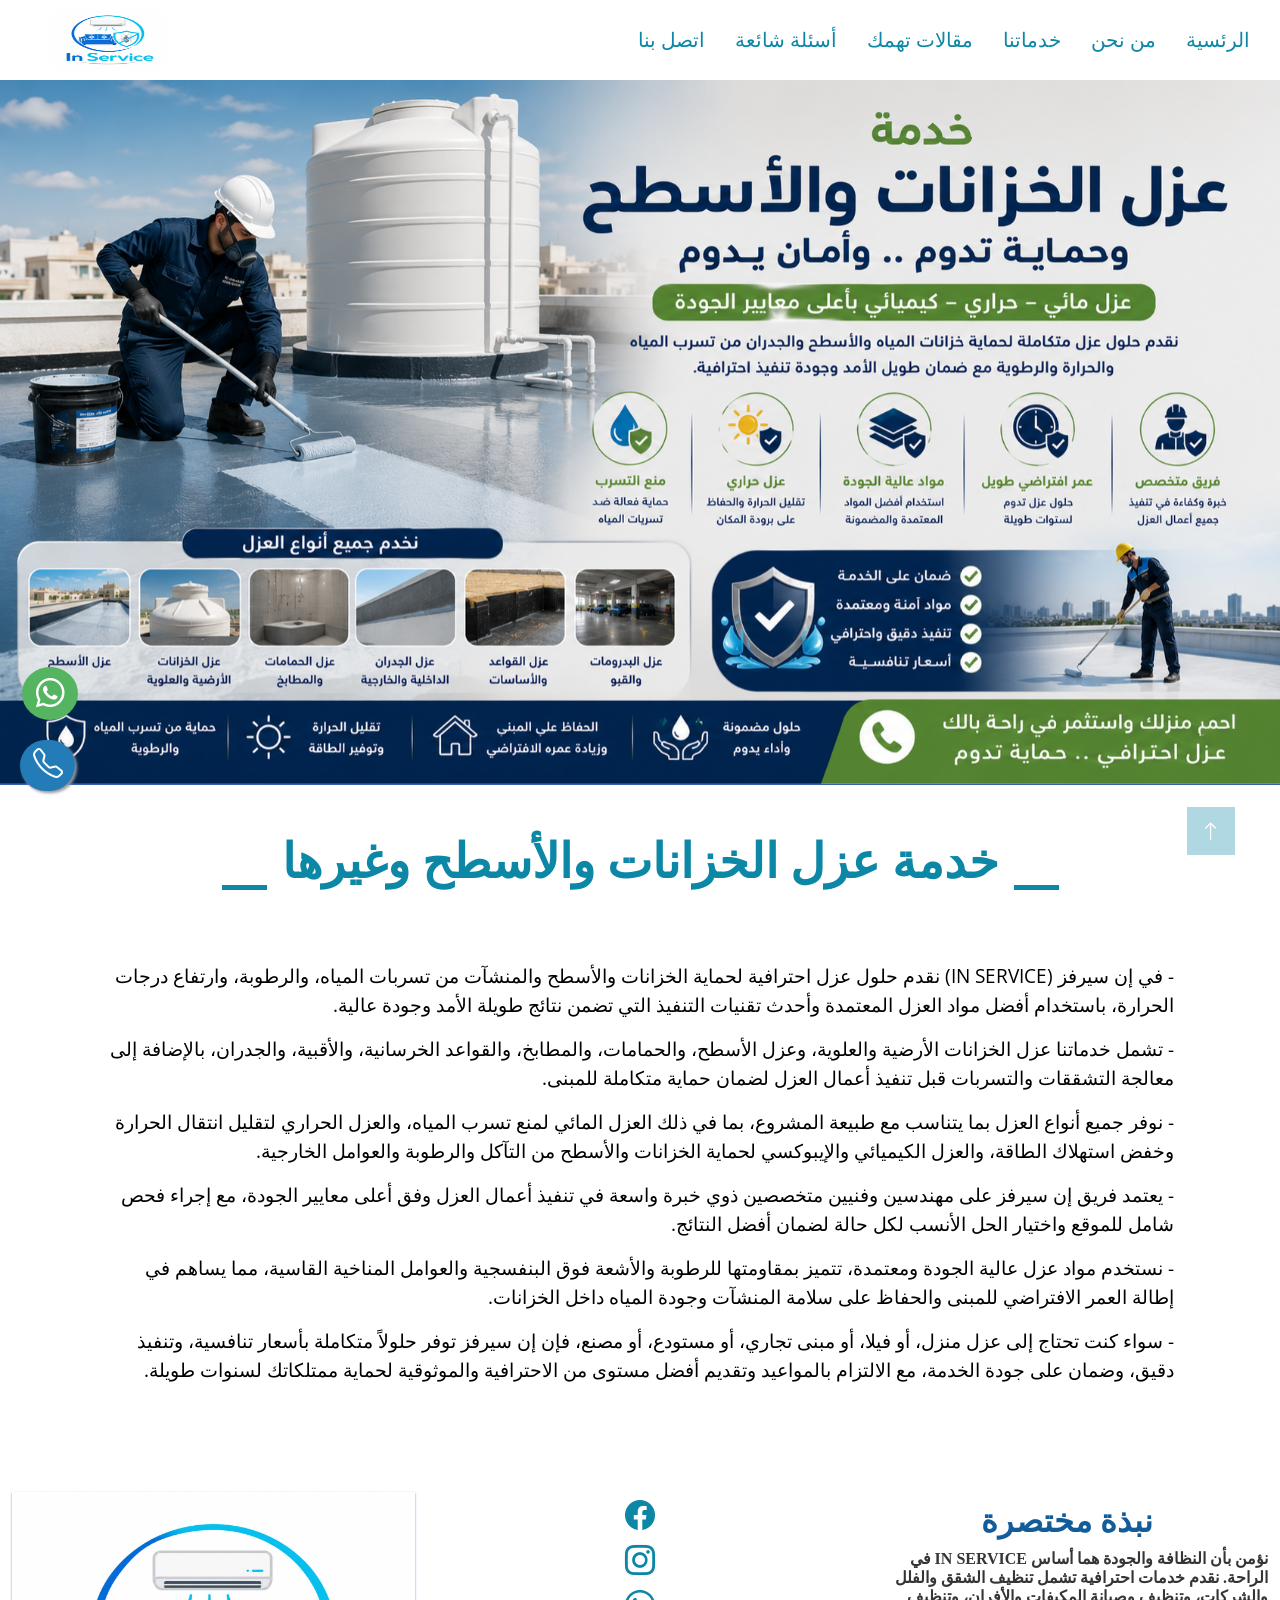
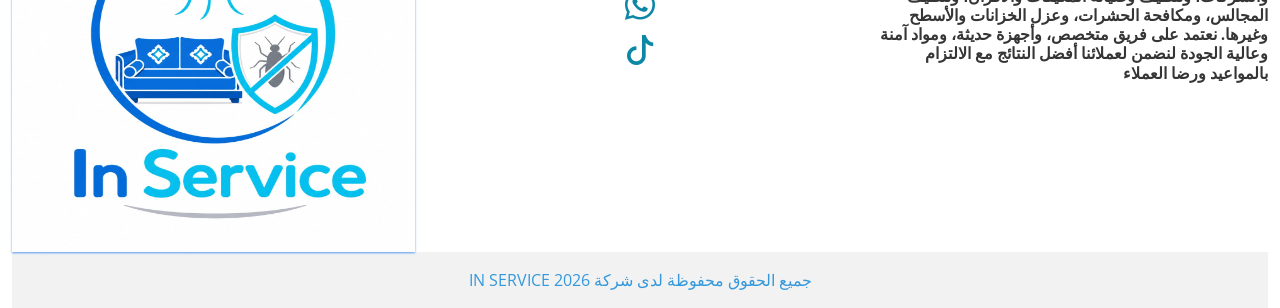
<file: azl5aznat.html>
<!DOCTYPE html>
<html lang="en">

<head>
    <meta charset="utf-8">
    <title>  خدمات عزل خزانات   </title>
    <meta content="width=device-width, initial-scale=1.0" name="viewport">
    <meta content="" name="keywords">
    <meta content="" name="description">

    <!-- Favicon -->
    <link href="img/logo.4.jpeg" rel="icon">

    <!-- Google Web Fonts -->
    <link rel="preconnect" href="https://fonts.googleapis.com">
    <link rel="preconnect" href="https://fonts.gstatic.com" crossorigin>
    <link href="https://fonts.googleapis.com/css2?family=Open+Sans:wght@400;500&family=Roboto:wght@500;700;900&display=swap" rel="stylesheet"> 

    <!-- Icon Font Stylesheet -->
    <link href="https://cdnjs.cloudflare.com/ajax/libs/font-awesome/5.10.0/css/all.min.css" rel="stylesheet">
    <link href="https://cdn.jsdelivr.net/npm/bootstrap-icons@1.4.1/font/bootstrap-icons.css" rel="stylesheet">

    <!-- Libraries Stylesheet -->
    <link href="lib/animate/animate.min.css" rel="stylesheet">
    <link href="lib/owlcarousel/assets/owl.carousel.min.css" rel="stylesheet">
    <link href="lib/lightbox/css/lightbox.min.css" rel="stylesheet">

    <!-- Customized Bootstrap Stylesheet -->
    <link href="css/bootstrap.min.css" rel="stylesheet">

    <!--  Stylesheet -->
    <link href="css/style.css" rel="stylesheet">
    <style>
       
       h4{
        color: rgb(44, 130, 201);
       }
       p{
        font-size: 19px;
        color: #000;
       }
    </style>
</head>

<body>
    <!-- Spinner Start -->
    <div style="background-color: #0c87a5;" id="spinner" class="show bg-white position-fixed translate-middle w-100 vh-100 top-50 start-50 d-flex align-items-center justify-content-center">
        <div class="spinner-grow text-primary" style="width: 3rem; height: 3rem;" role="status">
            <span class="sr-only">Loading...</span>
        </div>
    </div>
    <!-- Spinner End -->

    <!-- Navbar Start -->
    <nav class="navbar navbar-expand-lg bg-white navbar-light sticky-top p-0">
        <a href="index.html" class="navbar-brand d-flex align-items-center px-4 px-lg-5">
            <img style="width:120px;height:60px;border-radius:12px" src="img/logo.4.jpeg" />
        </a>
        <button type="button" class="navbar-toggler me-4" data-bs-toggle="collapse" data-bs-target="#navbarCollapse">
            <span class="navbar-toggler-icon"></span>
        </button>
        <div class="collapse navbar-collapse" id="navbarCollapse" dir="rtl">
            <div class="navbar-nav ms-auto p-4 p-lg-0">
                <a href="index.html" class="nav-item nav-link active">الرئسية</a>
                <a href="index.html#about" class="nav-item nav-link">من نحن</a>
                <a href="index.html#service" class="nav-item nav-link">خدماتنا</a>
                <a href="index.html#project" class="nav-item nav-link">مقالات تهمك</a>
                <a href="index.html#Quote" class="nav-item nav-link"> أسئلة شائعة </a>

                <!--<div class="nav-item dropdown">
                    <a href="#" class="nav-link dropdown-toggle" data-bs-toggle="dropdown">Pages</a>
                    <div class="dropdown-menu fade-up m-0">
                        <a href="feature.html" class="dropdown-item">Feature</a>
                        <a href="quote.html" class="dropdown-item">Free Quote</a>
                        <a href="team.html" class="dropdown-item">Our Team</a>
                        <a href="testimonial.html" class="dropdown-item">Testimonial</a>
                        <a href="404.html" class="dropdown-item">404 Page</a>
                    </div>
                </div>-->
                <a href="#contact" class="nav-item nav-link">اتصل بنا</a>
            </div>
        </div>
      </nav>
     <div id="carouselExampleCaptions" class="carousel slide" data-bs-ride="carousel" style="border-bottom: 1px solid #3662ad;">      
        <div class="carousel-inner">
            <div class="carousel-item active">
                <img src="img/skhaznat.png" class="d-block w-100" alt="...">
                <div class="carousel-caption d-none d-md-block">
                    <h5></h5>
                </div>
            </div>                     
        </div>         
       </div>

    <!-- Navbar End -->
    
    <!-- Team Start -->
    <div class="container-xxl py-5">
        <div class="container">
            <div class="section-title text-center">
                <h1 class="display-5 mb-5"> خدمة عزل الخزانات والأسطح وغيرها </h1>
            </div>
            <div class="row g-4"dir="rtl">               
                <!--  0000000000          00000000000-->
                <div class="col-lg-12 col-md-12 wow fadeInUp" data-wow-delay="0.3s">
                    <div class="team-item">
                    
                        <div class="p-4">
                            <h4 class="mb-0">  </h4>
                            <p>- في إن سيرفز (IN SERVICE) نقدم حلول عزل احترافية لحماية الخزانات والأسطح والمنشآت من تسربات المياه، والرطوبة، وارتفاع درجات الحرارة، باستخدام أفضل مواد العزل المعتمدة وأحدث تقنيات التنفيذ التي تضمن نتائج طويلة الأمد وجودة عالية.</p>
                            <p>- تشمل خدماتنا عزل الخزانات الأرضية والعلوية، وعزل الأسطح، والحمامات، والمطابخ، والقواعد الخرسانية، والأقبية، والجدران، بالإضافة إلى معالجة التشققات والتسربات قبل تنفيذ أعمال العزل لضمان حماية متكاملة للمبنى.</p>
                            <p>- نوفر جميع أنواع العزل بما يتناسب مع طبيعة المشروع، بما في ذلك العزل المائي لمنع تسرب المياه، والعزل الحراري لتقليل انتقال الحرارة وخفض استهلاك الطاقة، والعزل الكيميائي والإيبوكسي لحماية الخزانات والأسطح من التآكل والرطوبة والعوامل الخارجية.</p>
                            <p>- يعتمد فريق إن سيرفز على مهندسين وفنيين متخصصين ذوي خبرة واسعة في تنفيذ أعمال العزل وفق أعلى معايير الجودة، مع إجراء فحص شامل للموقع واختيار الحل الأنسب لكل حالة لضمان أفضل النتائج.</p>
                            <p>- نستخدم مواد عزل عالية الجودة ومعتمدة، تتميز بمقاومتها للرطوبة والأشعة فوق البنفسجية والعوامل المناخية القاسية، مما يساهم في إطالة العمر الافتراضي للمبنى والحفاظ على سلامة المنشآت وجودة المياه داخل الخزانات.</p>
                            <p>- سواء كنت تحتاج إلى عزل منزل، أو فيلا، أو مبنى تجاري، أو مستودع، أو مصنع، فإن إن سيرفز توفر حلولاً متكاملة بأسعار تنافسية، وتنفيذ دقيق، وضمان على جودة الخدمة، مع الالتزام بالمواعيد وتقديم أفضل مستوى من الاحترافية والموثوقية لحماية ممتلكاتك لسنوات طويلة.</p>
                          
                        </div>
                    </div>
                </div>
                <!-- 000      00000000000       000000000000-->
               
            </div>
        </div>
    </div>
    <!-- Team End -->
        
     
<!-- ============ FOOTER ============ -->
 
 <div id="contact" class="contact-box">
      <div class="container-fluid">
         
          <div class="row">
              <div class="col-lg-12 col-xs-12">
                  <div class="contact-block">
                      <form id="contactForm">
                          <div class="row">
                              <div class="col-md-4">
                                  <div class="form-group" style="padding-top:10px">
                                      <div class="form-group" style="padding-top:10px">
                                          <img style="width:100%;height:40vh;box-shadow: 0px 1px 2px #599bf1;" src="img/logo.4.jpeg">
                                          <div class="help-block with-errors"></div>
                                      </div>
                                      <div class="help-block with-errors"></div>
                                  </div>
                              </div>
                              <div class="col-md-4" style="padding-top:10px">
                                  <div class="form-group">
                                      <ul style="padding:10px;text-align:center;display: grid;list-style: none;">
                                          <li style="font-size:30px;"><a target="_blank" href="" class="bi bi-facebook"></a></li>
                                          <li style="font-size:30px;"><a target="_blank" href="" class="bi bi-instagram"></a></li>
                                          <li style="font-size:30px;"><a target="_blank" href="" class="bi bi-whatsapp"></a></li>
                                          <li style="font-size:30px;"><a target="_blank" href="" class="bi bi-tiktok"></a></li>

                                        </ul>
                                  </div>
                              </div>
                              <div class="col-md-4" style="padding-top:30px;text-align:center;">
                                  <h2 style="color: #125c9a;">  نبذة مختصرة  </h2>
                                  <h6 style="text-align:right;font-family: serif;">
في IN SERVICE نؤمن بأن النظافة والجودة هما أساس الراحة. نقدم خدمات احترافية تشمل تنظيف الشقق والفلل والشركات، وتنظيف وصيانة المكيفات والأفران، وتنظيف المجالس، ومكافحة الحشرات، وعزل الخزانات والأسطح وغيرها. نعتمد على فريق متخصص، وأجهزة حديثة، ومواد آمنة وعالية الجودة لنضمن لعملائنا أفضل النتائج مع الالتزام بالمواعيد ورضا العملاء                                  </h6>
                                  
                              </div>                                                    
                          </div>
                      </form>
                      <div class="text-center p-3" style="background-color: rgba(0, 0, 0, 0.05);color: #3498db;" dir="rtl">
                            جميع الحقوق محفوظة لدى شركة IN SERVICE 2026
                       
                      </div>
                  </div>
              </div>
          </div>
      </div>
  </div>

    <!-- Footer End -->
    <!-- Back to Top -->
    <a style="background-color: #0c87a5;border: #0c87a5;" href="#" class="btn btn-lg btn-primary btn-lg-square rounded-0 back-to-top"><i class="bi bi-arrow-up"></i></a>

    <a class="whats-app"href="" target="_blank"><i class="bi bi-telephone"></i></a>
    <a href="" id="fixedWhatsAppIcon" class="wow zoomIn" target="_blank"><i style="font-size: larger;" class="bi bi-whatsapp"></i></a>
  

    <!-- JavaScript Libraries -->
    <script src="https://code.jquery.com/jquery-3.4.1.min.js"></script>
    <script src="https://cdn.jsdelivr.net/npm/bootstrap@5.0.0/dist/js/bootstrap.bundle.min.js"></script>
    <script src="lib/wow/wow.min.js"></script>
    <script src="lib/easing/easing.min.js"></script>
    <script src="lib/waypoints/waypoints.min.js"></script>
    <script src="lib/counterup/counterup.min.js"></script>
    <script src="lib/owlcarousel/owl.carousel.min.js"></script>
    <script src="lib/isotope/isotope.pkgd.min.js"></script>
    <script src="lib/lightbox/js/lightbox.min.js"></script>

    <!-- Template Javascript -->
    <script src="js/main.js"></script>
</body>

</html>
</file>
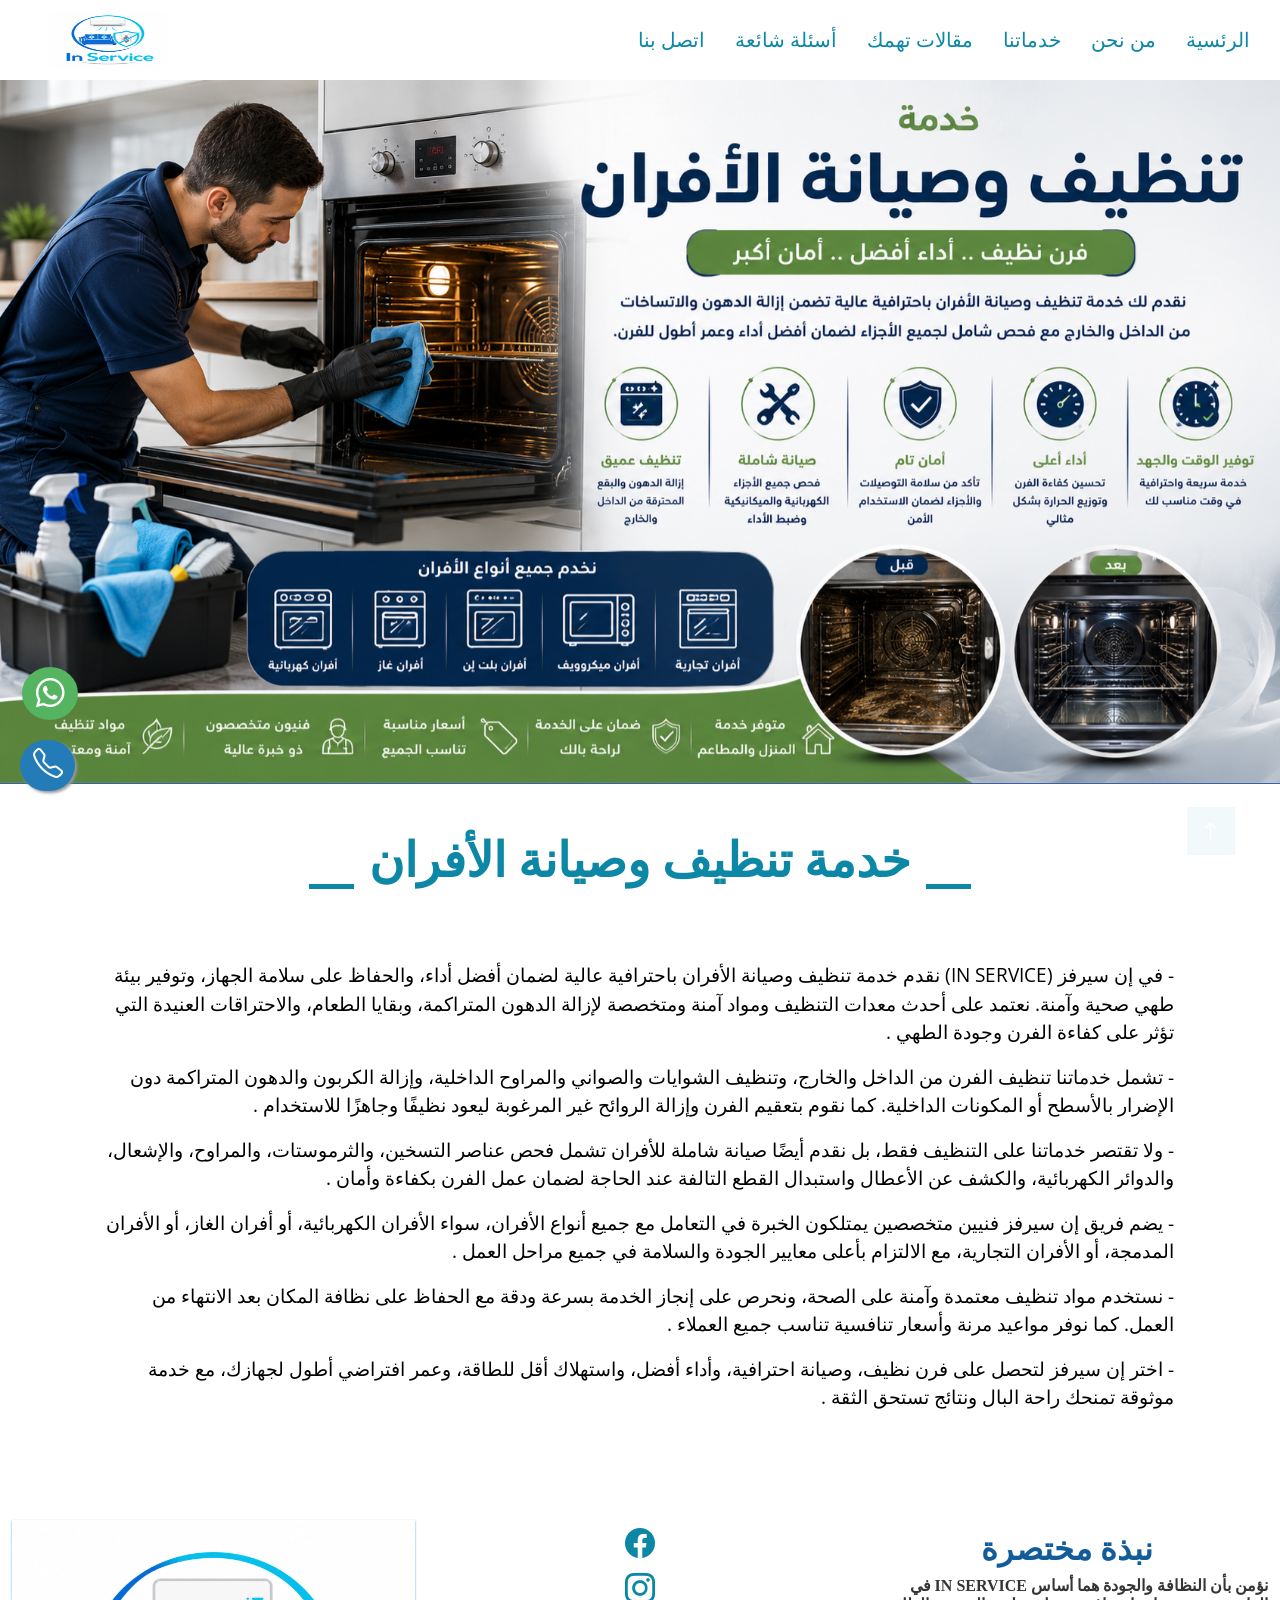
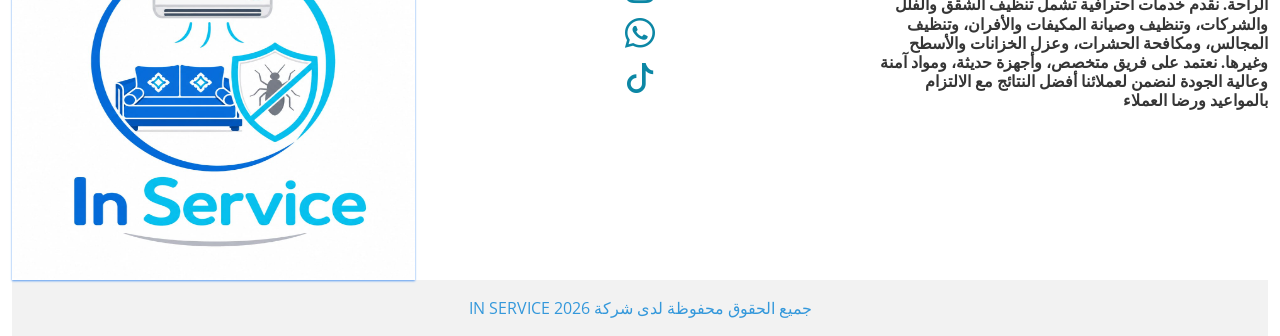
<file: serviceabha.html>
<!DOCTYPE html>
<html lang="en">

<head>
    <meta charset="utf-8">
    <title> خدمة تنظيف وصيانة الأفران | إن سيرفز (IN SERVICE) </title>
    <meta content="width=device-width, initial-scale=1.0" name="viewport">
    <meta content="" name="keywords">
    <meta content="" name="description">

    <!-- Favicon -->
    <link href="img/logo.4.jpeg" rel="icon">

    <!-- Google Web Fonts -->
    <link rel="preconnect" href="https://fonts.googleapis.com">
    <link rel="preconnect" href="https://fonts.gstatic.com" crossorigin>
    <link href="https://fonts.googleapis.com/css2?family=Open+Sans:wght@400;500&family=Roboto:wght@500;700;900&display=swap" rel="stylesheet"> 

    <!-- Icon Font Stylesheet -->
    <link href="https://cdnjs.cloudflare.com/ajax/libs/font-awesome/5.10.0/css/all.min.css" rel="stylesheet">
    <link href="https://cdn.jsdelivr.net/npm/bootstrap-icons@1.4.1/font/bootstrap-icons.css" rel="stylesheet">

    <!-- Libraries Stylesheet -->
    <link href="lib/animate/animate.min.css" rel="stylesheet">
    <link href="lib/owlcarousel/assets/owl.carousel.min.css" rel="stylesheet">
    <link href="lib/lightbox/css/lightbox.min.css" rel="stylesheet">

    <!-- Customized Bootstrap Stylesheet -->
    <link href="css/bootstrap.min.css" rel="stylesheet">

    <!-- Template Stylesheet -->
    <link href="css/style.css" rel="stylesheet">
</head>
<style>
    h4{
           color: rgb(44, 130, 201);
          }
          p{
           font-size: 19px;
           color: #000;
          }
   
   
       </style>
<body>
    <!-- Spinner Start -->
    <div style="background-color: #0c87a5;" id="spinner" class="show bg-white position-fixed translate-middle w-100 vh-100 top-50 start-50 d-flex align-items-center justify-content-center">
        <div class="spinner-grow text-primary" style="width: 3rem; height: 3rem;" role="status">
            <span class="sr-only">Loading...</span>
        </div>
    </div>
    <!-- Spinner End -->
    <nav class="navbar navbar-expand-lg bg-white navbar-light sticky-top p-0">
        <a href="index.html" class="navbar-brand d-flex align-items-center px-4 px-lg-5">
            <img style="width:120px;height:60px;border-radius:12px" src="img/logo.4.jpeg" />
        </a>
        <button type="button" class="navbar-toggler me-4" data-bs-toggle="collapse" data-bs-target="#navbarCollapse">
            <span class="navbar-toggler-icon"></span>
        </button>
        <div class="collapse navbar-collapse" id="navbarCollapse" dir="rtl">
            <div class="navbar-nav ms-auto p-4 p-lg-0">
                <a href="index.html" class="nav-item nav-link active">الرئسية</a>
                <a href="index.html#about" class="nav-item nav-link">من نحن</a>
                <a href="index.html#service" class="nav-item nav-link">خدماتنا</a>
                <a href="index.html#project" class="nav-item nav-link">مقالات تهمك</a>
                <a href="index.html#Quote" class="nav-item nav-link"> أسئلة شائعة </a>

                <!--<div class="nav-item dropdown">
                    <a href="#" class="nav-link dropdown-toggle" data-bs-toggle="dropdown">Pages</a>
                    <div class="dropdown-menu fade-up m-0">
                        <a href="feature.html" class="dropdown-item">Feature</a>
                        <a href="quote.html" class="dropdown-item">Free Quote</a>
                        <a href="team.html" class="dropdown-item">Our Team</a>
                        <a href="testimonial.html" class="dropdown-item">Testimonial</a>
                        <a href="404.html" class="dropdown-item">404 Page</a>
                    </div>
                </div>-->
                <a href="#contact" class="nav-item nav-link">اتصل بنا</a>
            </div>
        </div>
      </nav>

<div id="carouselExampleCaptions" class="carousel slide" data-bs-ride="carousel" style="border-bottom: 1px solid #3662ad;">
       
        <div class="carousel-inner">
            <div class="carousel-item active">
                <img src="img/sforn.png" class="d-block w-100" alt="...">
                <div class="carousel-caption d-none d-md-block">
                    <h5></h5>
                </div>
            </div>
           
            
        </div>
       
       
    </div>

    <!-- Navbar Start -->
   
    <!-- Navbar End -->

    <div class="container-xxl py-5">
        <div class="container">
            <div class="section-title text-center">
                <h1 class="display-5 mb-5"> خدمة تنظيف وصيانة الأفران </h1>
            </div>
            <div class="row g-4"dir="rtl">
                <!-- 000 000    00  -->
                <div class="col-lg-12 col-md-12 wow fadeInUp" data-wow-delay="0.1s">
                    <div class="team-item">
                       
                        <div class="p-4">
                            <h4 class="mb-0">   </h4>
                           <p>- في إن سيرفز (IN SERVICE) نقدم خدمة تنظيف وصيانة الأفران باحترافية عالية لضمان أفضل أداء، والحفاظ على سلامة الجهاز، وتوفير بيئة طهي صحية وآمنة. نعتمد على أحدث معدات التنظيف ومواد آمنة ومتخصصة لإزالة الدهون المتراكمة، وبقايا الطعام، والاحتراقات العنيدة التي تؤثر على كفاءة الفرن وجودة الطهي .</p>
                           <p> - تشمل خدماتنا تنظيف الفرن من الداخل والخارج، وتنظيف الشوايات والصواني والمراوح الداخلية، وإزالة الكربون والدهون المتراكمة دون الإضرار بالأسطح أو المكونات الداخلية. كما نقوم بتعقيم الفرن وإزالة الروائح غير المرغوبة ليعود نظيفًا وجاهزًا للاستخدام .</p>
                           <p>- ولا تقتصر خدماتنا على التنظيف فقط، بل نقدم أيضًا صيانة شاملة للأفران تشمل فحص عناصر التسخين، والثرموستات، والمراوح، والإشعال، والدوائر الكهربائية، والكشف عن الأعطال واستبدال القطع التالفة عند الحاجة لضمان عمل الفرن بكفاءة وأمان  .</p>
                           <p>- يضم فريق إن سيرفز فنيين متخصصين يمتلكون الخبرة في التعامل مع جميع أنواع الأفران، سواء الأفران الكهربائية، أو أفران الغاز، أو الأفران المدمجة، أو الأفران التجارية، مع الالتزام بأعلى معايير الجودة والسلامة في جميع مراحل العمل .</p>
                           <p>- نستخدم مواد تنظيف معتمدة وآمنة على الصحة، ونحرص على إنجاز الخدمة بسرعة ودقة مع الحفاظ على نظافة المكان بعد الانتهاء من العمل. كما نوفر مواعيد مرنة وأسعار تنافسية تناسب جميع العملاء .</p>
                           <p>- اختر إن سيرفز لتحصل على فرن نظيف، وصيانة احترافية، وأداء أفضل، واستهلاك أقل للطاقة، وعمر افتراضي أطول لجهازك، مع خدمة موثوقة تمنحك راحة البال ونتائج تستحق الثقة .</p>
                        </div>
                    </div>
                </div>                             
                <!--  0000000000          00000000000-->
            </div>
        </div>
    </div>
   
    <!-- Page Header End -->

    <!-- Footer Start -->
  <div id="contact" class="contact-box">
      <div class="container-fluid">
         
          <div class="row">
              <div class="col-lg-12 col-xs-12">
                  <div class="contact-block">
                      <form id="contactForm">
                          <div class="row">
                              <div class="col-md-4">
                                  <div class="form-group" style="padding-top:10px">
                                      <div class="form-group" style="padding-top:10px">
                                          <img style="width:100%;height:40vh;box-shadow: 0px 1px 2px #599bf1;" src="img/logo.4.jpeg">
                                          <div class="help-block with-errors"></div>
                                      </div>
                                      <div class="help-block with-errors"></div>
                                  </div>
                              </div>
                              <div class="col-md-4" style="padding-top:10px">
                                  <div class="form-group">
                                      <ul style="padding:10px;text-align:center;display: grid;list-style: none;">
                                          <li style="font-size:30px;"><a target="_blank" href="" class="bi bi-facebook"></a></li>
                                          <li style="font-size:30px;"><a target="_blank" href="" class="bi bi-instagram"></a></li>
                                          <li style="font-size:30px;"><a target="_blank" href="" class="bi bi-whatsapp"></a></li>
                                          <li style="font-size:30px;"><a target="_blank" href="" class="bi bi-tiktok"></a></li>

                                        </ul>
                                  </div>
                              </div>
                              <div class="col-md-4" style="padding-top:30px;text-align:center;">
                                  <h2 style="color: #125c9a;">  نبذة مختصرة  </h2>
                                  <h6 style="text-align:right;font-family: serif;">
في IN SERVICE نؤمن بأن النظافة والجودة هما أساس الراحة. نقدم خدمات احترافية تشمل تنظيف الشقق والفلل والشركات، وتنظيف وصيانة المكيفات والأفران، وتنظيف المجالس، ومكافحة الحشرات، وعزل الخزانات والأسطح وغيرها. نعتمد على فريق متخصص، وأجهزة حديثة، ومواد آمنة وعالية الجودة لنضمن لعملائنا أفضل النتائج مع الالتزام بالمواعيد ورضا العملاء                                  </h6>
                                  
                              </div>                                                    
                          </div>
                      </form>
                      <div class="text-center p-3" style="background-color: rgba(0, 0, 0, 0.05);color: #3498db;" dir="rtl">
                            جميع الحقوق محفوظة لدى شركة IN SERVICE 2026
                       
                      </div>
                  </div>
              </div>
          </div>
      </div>
  </div>

    <!-- Footer End -->
    <!-- Back to Top -->
    <a style="background-color: #0c87a5;border: #0c87a5;" href="#" class="btn btn-lg btn-primary btn-lg-square rounded-0 back-to-top"><i class="bi bi-arrow-up"></i></a>

    <a class="whats-app"href="" target="_blank"><i class="bi bi-telephone"></i></a>
    <a href="" id="fixedWhatsAppIcon" class="wow zoomIn" target="_blank"><i style="font-size: larger;" class="bi bi-whatsapp"></i></a>
  
    <!-- JavaScript Libraries -->
    <script src="https://code.jquery.com/jquery-3.4.1.min.js"></script>
    <script src="https://cdn.jsdelivr.net/npm/bootstrap@5.0.0/dist/js/bootstrap.bundle.min.js"></script>
    <script src="lib/wow/wow.min.js"></script>
    <script src="lib/easing/easing.min.js"></script>
    <script src="lib/waypoints/waypoints.min.js"></script>
    <script src="lib/counterup/counterup.min.js"></script>
    <script src="lib/owlcarousel/owl.carousel.min.js"></script>
    <script src="lib/isotope/isotope.pkgd.min.js"></script>
    <script src="lib/lightbox/js/lightbox.min.js"></script>

    <!-- Template Javascript -->
    <script src="js/main.js"></script>
</body>

</html>
</file>
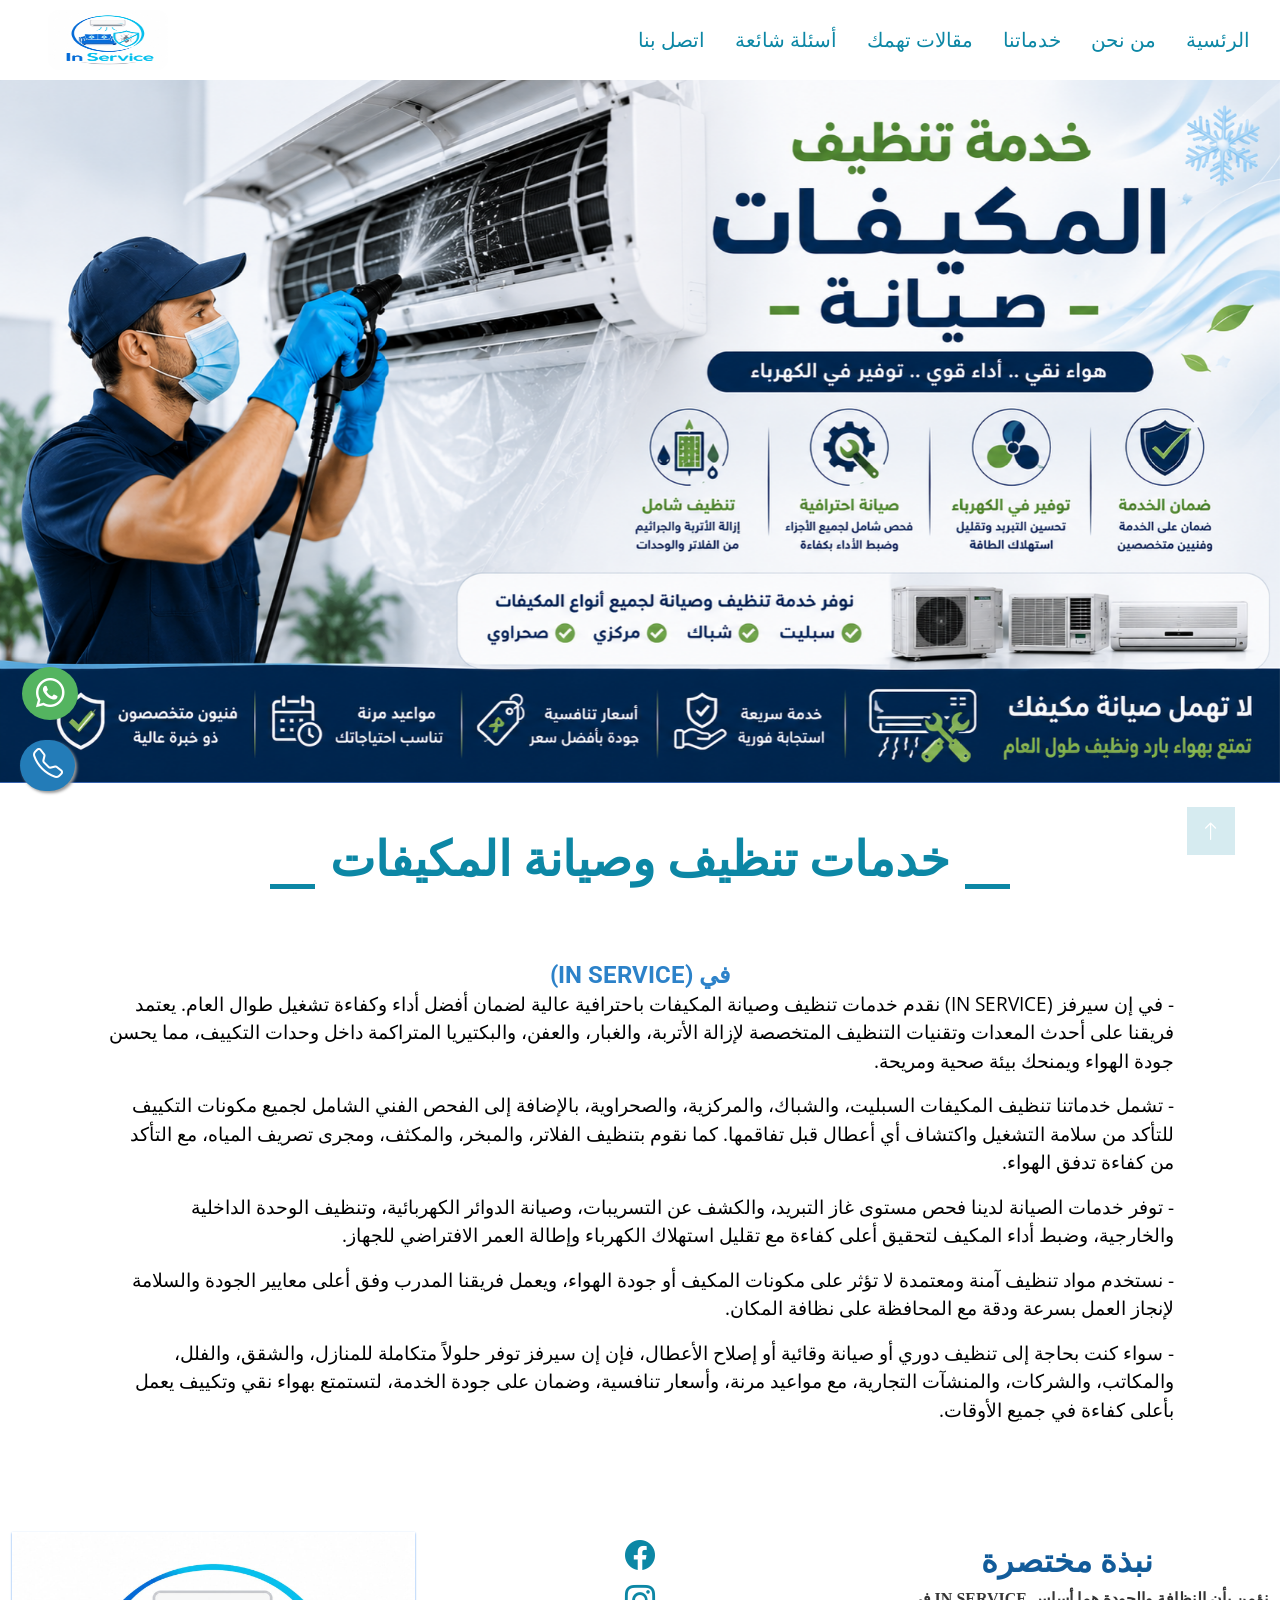
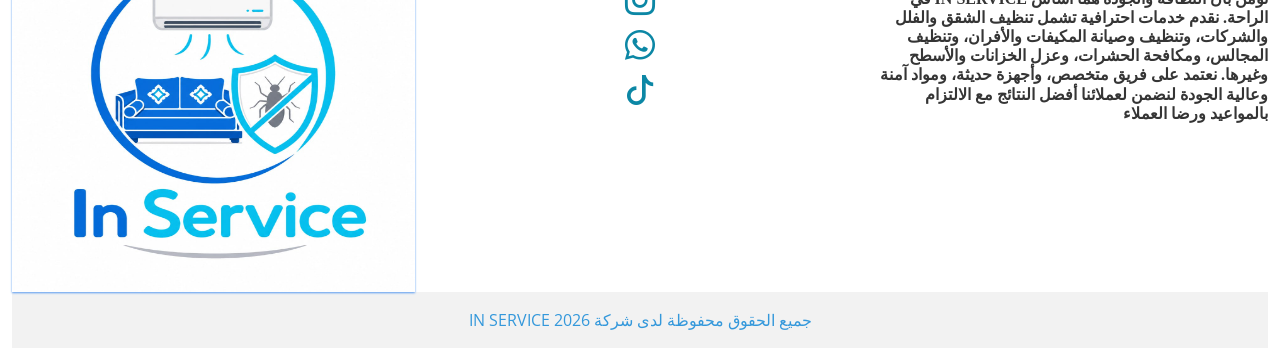
<file: serviceair.html>
<!DOCTYPE html>
<html lang="en">

<head>
    <meta charset="utf-8">
    <title>خدمات المكيفات تنظيف - شحن فريون - صيانة</title>
    <meta content="width=device-width, initial-scale=1.0" name="viewport">
    <meta content="" name="keywords">
    <meta content="" name="description">

    <!-- Favicon -->
    <link href="img/logo.4.jpeg" rel="icon">

    <!-- Google Web Fonts -->
    <link rel="preconnect" href="https://fonts.googleapis.com">
    <link rel="preconnect" href="https://fonts.gstatic.com" crossorigin>
    <link href="https://fonts.googleapis.com/css2?family=Open+Sans:wght@400;500&family=Roboto:wght@500;700;900&display=swap" rel="stylesheet"> 

    <!-- Icon Font Stylesheet -->
    <link href="https://cdnjs.cloudflare.com/ajax/libs/font-awesome/5.10.0/css/all.min.css" rel="stylesheet">
    <link href="https://cdn.jsdelivr.net/npm/bootstrap-icons@1.4.1/font/bootstrap-icons.css" rel="stylesheet">

    <!-- Libraries Stylesheet -->
    <link href="lib/animate/animate.min.css" rel="stylesheet">
    <link href="lib/owlcarousel/assets/owl.carousel.min.css" rel="stylesheet">
    <link href="lib/lightbox/css/lightbox.min.css" rel="stylesheet">

    <!-- Customized Bootstrap Stylesheet -->
    <link href="css/bootstrap.min.css" rel="stylesheet">

    <!-- Template Stylesheet -->
    <link href="css/style.css" rel="stylesheet">
    <style>
       
        h4{
         color: rgb(44, 130, 201);
        }
        p{
         font-size: 19px;
         color: #000;
        }
     </style>
</head>

<body>
    <!-- Spinner Start -->
    <div  style="background-color: #0c87a5;" id="spinner" class="show bg-white position-fixed translate-middle w-100 vh-100 top-50 start-50 d-flex align-items-center justify-content-center">
        <div class="spinner-grow text-primary" style="width: 3rem; height: 3rem;" role="status">
            <span class="sr-only">Loading...</span>
        </div>
    </div>
    <!-- Spinner End -->

    <!-- Navbar Start -->
    <nav class="navbar navbar-expand-lg bg-white navbar-light sticky-top p-0">
        <a href="index.html" class="navbar-brand d-flex align-items-center px-4 px-lg-5">
            <img style="width:120px;height:60px;border-radius:12px" src="img/logo.4.jpeg" />
        </a>
        <button type="button" class="navbar-toggler me-4" data-bs-toggle="collapse" data-bs-target="#navbarCollapse">
            <span class="navbar-toggler-icon"></span>
        </button>
        <div class="collapse navbar-collapse" id="navbarCollapse" dir="rtl">
            <div class="navbar-nav ms-auto p-4 p-lg-0">
                <a href="index.html" class="nav-item nav-link">الرئسية</a>
                <a href="index.html#about" class="nav-item nav-link">من نحن</a>
                <a href="index.html#service" class="nav-item nav-link active">خدماتنا</a>
                <a href="index.html#project" class="nav-item nav-link">مقالات تهمك</a>
                <a href="index.html#Quote" class="nav-item nav-link"> أسئلة شائعة </a>

                <a href="index.html#contact" class="nav-item nav-link">اتصل بنا</a>
            </div>
        </div>
    </nav>
    <!-- Navbar End -->
 <div id="carouselExampleCaptions" class="carousel slide" data-bs-ride="carousel" style="border-bottom: 1px solid #3662ad;">
       
        <div class="carousel-inner">
            <div class="carousel-item active">
                <img src="img/sair.png" class="d-block w-100" alt="...">
                <div class="carousel-caption d-none d-md-block">
                    <h5></h5>
                </div>
            </div>
           
            
        </div>
       
       
    </div>


    <!-- Team Start -->
    <div class="container-xxl py-5">
        <div class="container">
            <div class="section-title text-center">
                <h1 class="display-5 mb-5"> خدمات تنظيف وصيانة المكيفات   </h1>
            </div>
            <div class="row g-4"dir="rtl">
                <!-- 000 000    00  -->
                <div class="col-lg-12 col-md-12 wow fadeInUp" data-wow-delay="0.1s">
                    <div class="team-item">
                       
                        <div class="p-4">
                            <h4 class="mb-0"> في (IN SERVICE) </h4>
                            <p>- في إن سيرفز (IN SERVICE) نقدم خدمات تنظيف وصيانة المكيفات باحترافية عالية لضمان أفضل أداء وكفاءة تشغيل طوال العام. يعتمد فريقنا على أحدث المعدات وتقنيات التنظيف المتخصصة لإزالة الأتربة، والغبار، والعفن، والبكتيريا المتراكمة داخل وحدات التكييف، مما يحسن جودة الهواء ويمنحك بيئة صحية ومريحة. </p>
                            <p>- تشمل خدماتنا تنظيف المكيفات السبليت، والشباك، والمركزية، والصحراوية، بالإضافة إلى الفحص الفني الشامل لجميع مكونات التكييف للتأكد من سلامة التشغيل واكتشاف أي أعطال قبل تفاقمها. كما نقوم بتنظيف الفلاتر، والمبخر، والمكثف، ومجرى تصريف المياه، مع التأكد من كفاءة تدفق الهواء. </p>
                            <p>- توفر خدمات الصيانة لدينا فحص مستوى غاز التبريد، والكشف عن التسريبات، وصيانة الدوائر الكهربائية، وتنظيف الوحدة الداخلية والخارجية، وضبط أداء المكيف لتحقيق أعلى كفاءة مع تقليل استهلاك الكهرباء وإطالة العمر الافتراضي للجهاز. </p>
                            <p>- نستخدم مواد تنظيف آمنة ومعتمدة لا تؤثر على مكونات المكيف أو جودة الهواء، ويعمل فريقنا المدرب وفق أعلى معايير الجودة والسلامة لإنجاز العمل بسرعة ودقة مع المحافظة على نظافة المكان.  </p>
                            <p>- سواء كنت بحاجة إلى تنظيف دوري أو صيانة وقائية أو إصلاح الأعطال، فإن إن سيرفز توفر حلولاً متكاملة للمنازل، والشقق، والفلل، والمكاتب، والشركات، والمنشآت التجارية، مع مواعيد مرنة، وأسعار تنافسية، وضمان على جودة الخدمة، لتستمتع بهواء نقي وتكييف يعمل بأعلى كفاءة في جميع الأوقات. </p>
                        </div>
                    </div>
                </div>
                <!--  0000000000          00000000000-->
              
               
               
            </div>
        </div>
    </div>
    <!-- Team End -->
         <div id="contact" class="contact-box">
      <div class="container-fluid">
         
          <div class="row">
              <div class="col-lg-12 col-xs-12">
                  <div class="contact-block">
                      <form id="contactForm">
                          <div class="row">
                              <div class="col-md-4">
                                  <div class="form-group" style="padding-top:10px">
                                      <div class="form-group" style="padding-top:10px">
                                          <img style="width:100%;height:40vh;box-shadow: 0px 1px 2px #599bf1;" src="img/logo.4.jpeg">
                                          <div class="help-block with-errors"></div>
                                      </div>
                                      <div class="help-block with-errors"></div>
                                  </div>
                              </div>
                              <div class="col-md-4" style="padding-top:10px">
                                  <div class="form-group">
                                      <ul style="padding:10px;text-align:center;display: grid;list-style: none;">
                                          <li style="font-size:30px;"><a target="_blank" href="" class="bi bi-facebook"></a></li>
                                          <li style="font-size:30px;"><a target="_blank" href="" class="bi bi-instagram"></a></li>
                                          <li style="font-size:30px;"><a target="_blank" href="" class="bi bi-whatsapp"></a></li>
                                          <li style="font-size:30px;"><a target="_blank" href="" class="bi bi-tiktok"></a></li>

                                        </ul>
                                  </div>
                              </div>
                              <div class="col-md-4" style="padding-top:30px;text-align:center;">
                                  <h2 style="color: #125c9a;">  نبذة مختصرة  </h2>
                                  <h6 style="text-align:right;font-family: serif;">
في IN SERVICE نؤمن بأن النظافة والجودة هما أساس الراحة. نقدم خدمات احترافية تشمل تنظيف الشقق والفلل والشركات، وتنظيف وصيانة المكيفات والأفران، وتنظيف المجالس، ومكافحة الحشرات، وعزل الخزانات والأسطح وغيرها. نعتمد على فريق متخصص، وأجهزة حديثة، ومواد آمنة وعالية الجودة لنضمن لعملائنا أفضل النتائج مع الالتزام بالمواعيد ورضا العملاء                                  </h6>
                                  
                              </div>                                                    
                          </div>
                      </form>
                      <div class="text-center p-3" style="background-color: rgba(0, 0, 0, 0.05);color: #3498db;" dir="rtl">
                            جميع الحقوق محفوظة لدى شركة IN SERVICE 2026
                       
                      </div>
                  </div>
              </div>
          </div>
      </div>
  </div>

    <!-- Footer End -->
    <!-- Back to Top -->
    <a style="background-color: #0c87a5;border: #0c87a5;" href="#" class="btn btn-lg btn-primary btn-lg-square rounded-0 back-to-top"><i class="bi bi-arrow-up"></i></a>

    <a class="whats-app"href="" target="_blank"><i class="bi bi-telephone"></i></a>
    <a href="" id="fixedWhatsAppIcon" class="wow zoomIn" target="_blank"><i style="font-size: larger;" class="bi bi-whatsapp"></i></a>
  

    <!-- JavaScript Libraries -->
    <script src="https://code.jquery.com/jquery-3.4.1.min.js"></script>
    <script src="https://cdn.jsdelivr.net/npm/bootstrap@5.0.0/dist/js/bootstrap.bundle.min.js"></script>
    <script src="lib/wow/wow.min.js"></script>
    <script src="lib/easing/easing.min.js"></script>
    <script src="lib/waypoints/waypoints.min.js"></script>
    <script src="lib/counterup/counterup.min.js"></script>
    <script src="lib/owlcarousel/owl.carousel.min.js"></script>

    <!-- Template Javascript -->
    <script src="js/main.js"></script>
</body>

</html>
</file>
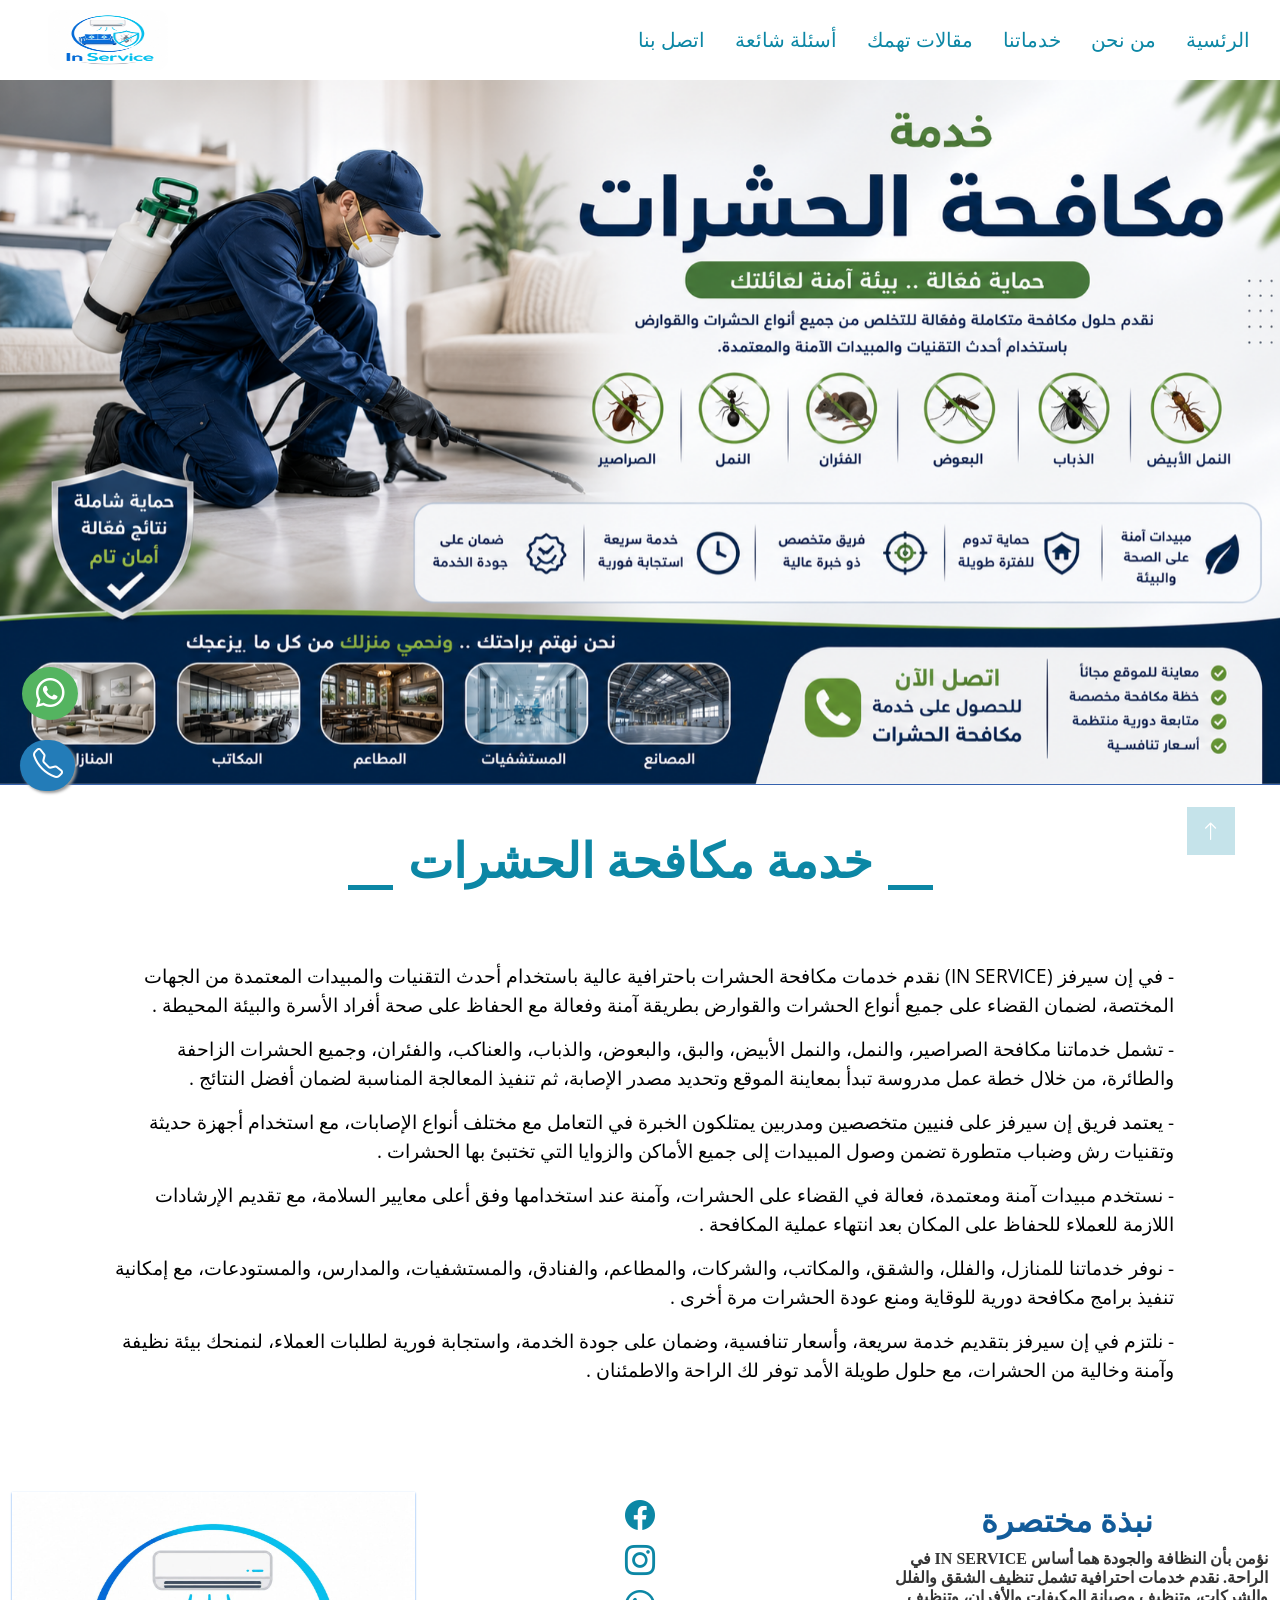
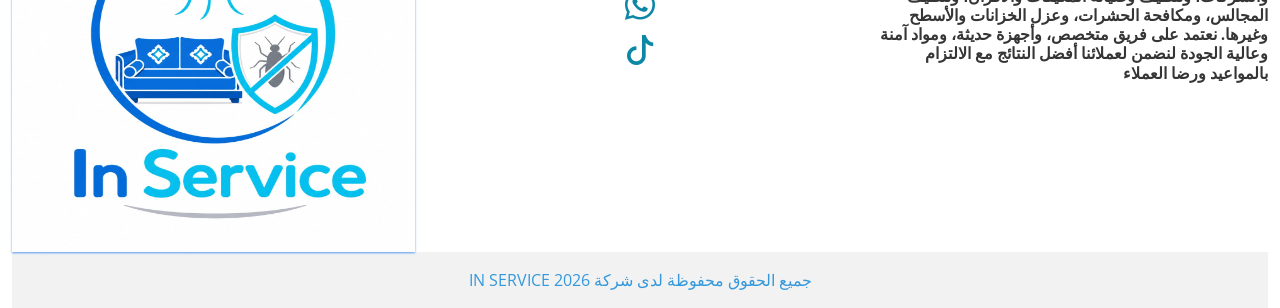
<file: servicehashrat.html>
<!DOCTYPE html>
<html lang="en">

<head>
    <meta charset="utf-8">
    <title>خدمة مكافحة الحشرات</title>
    <meta content="width=device-width, initial-scale=1.0" name="viewport">
    <meta content="" name="keywords">
    <meta content="" name="description">

    <!-- Favicon -->
    <link href="img/logo.4.jpeg" rel="icon">

    <!-- Google Web Fonts -->
    <link rel="preconnect" href="https://fonts.googleapis.com">
    <link rel="preconnect" href="https://fonts.gstatic.com" crossorigin>
    <link href="https://fonts.googleapis.com/css2?family=Open+Sans:wght@400;500&family=Roboto:wght@500;700;900&display=swap" rel="stylesheet"> 

    <!-- Icon Font Stylesheet -->
    <link href="https://cdnjs.cloudflare.com/ajax/libs/font-awesome/5.10.0/css/all.min.css" rel="stylesheet">
    <link href="https://cdn.jsdelivr.net/npm/bootstrap-icons@1.4.1/font/bootstrap-icons.css" rel="stylesheet">

    <!-- Libraries Stylesheet -->
    <link href="lib/animate/animate.min.css" rel="stylesheet">
    <link href="lib/owlcarousel/assets/owl.carousel.min.css" rel="stylesheet">
    <link href="lib/lightbox/css/lightbox.min.css" rel="stylesheet">

    <!-- Customized Bootstrap Stylesheet -->
    <link href="css/bootstrap.min.css" rel="stylesheet">

    <!-- Template Stylesheet -->
    <link href="css/style.css" rel="stylesheet">
    <style>
 h4{
        color: rgb(44, 130, 201);
       }
       p{
        font-size: 19px;
        color: #000;
       }


    </style>
</head>

<body>
    <!-- Spinner Start -->
    <div style="background-color: #0c87a5;" id="spinner" class="show bg-white position-fixed translate-middle w-100 vh-100 top-50 start-50 d-flex align-items-center justify-content-center">
        <div class="spinner-grow text-primary" style="width: 3rem; height: 3rem;" role="status">
            <span class="sr-only">Loading...</span>
        </div>
    </div>
    <!-- Spinner End -->


    <!-- Navbar Start -->
     <nav class="navbar navbar-expand-lg bg-white navbar-light sticky-top p-0">
        <a href="index.html" class="navbar-brand d-flex align-items-center px-4 px-lg-5">
            <img style="width:120px;height:60px;border-radius:12px" src="img/logo.4.jpeg" />
        </a>
        <button type="button" class="navbar-toggler me-4" data-bs-toggle="collapse" data-bs-target="#navbarCollapse">
            <span class="navbar-toggler-icon"></span>
        </button>
        <div class="collapse navbar-collapse" id="navbarCollapse" dir="rtl">
            <div class="navbar-nav ms-auto p-4 p-lg-0">
                <a href="index.html" class="nav-item nav-link active">الرئسية</a>
                <a href="index.html#about" class="nav-item nav-link">من نحن</a>
                <a href="index.html#service" class="nav-item nav-link">خدماتنا</a>
                <a href="index.html#project" class="nav-item nav-link">مقالات تهمك</a>
                <a href="index.html#Quote" class="nav-item nav-link"> أسئلة شائعة </a>

                <!--<div class="nav-item dropdown">
                    <a href="#" class="nav-link dropdown-toggle" data-bs-toggle="dropdown">Pages</a>
                    <div class="dropdown-menu fade-up m-0">
                        <a href="feature.html" class="dropdown-item">Feature</a>
                        <a href="quote.html" class="dropdown-item">Free Quote</a>
                        <a href="team.html" class="dropdown-item">Our Team</a>
                        <a href="testimonial.html" class="dropdown-item">Testimonial</a>
                        <a href="404.html" class="dropdown-item">404 Page</a>
                    </div>
                </div>-->
                <a href="#contact" class="nav-item nav-link">اتصل بنا</a>
            </div>
        </div>
    </nav>

     <div id="carouselExampleCaptions" class="carousel slide" data-bs-ride="carousel" style="border-bottom: 1px solid #3662ad;">
       
        <div class="carousel-inner">
            <div class="carousel-item active">
                <img src="img/shashrat.png" class="d-block w-100" alt="...">
                <div class="carousel-caption d-none d-md-block">
                    <h5></h5>
                </div>
            </div>                  
        </div>      
    </div>
    <!-- Navbar End -->
    <div class="container-xxl py-5">
        <div class="container">
            <div class="section-title text-center">
                <h1 class="display-5 mb-5"> خدمة مكافحة الحشرات   </h1>
            </div>
            <div class="row g-4"dir="rtl">
                <!-- 000 000    00  -->
                <div class="col-lg-12 col-md-12 wow fadeInUp" data-wow-delay="0.1s">
                    <div class="team-item">
                       
                        <div class="p-4">
                            <h4 class="mb-0">  </h4>
                           <p>- في إن سيرفز (IN SERVICE) نقدم خدمات مكافحة الحشرات باحترافية عالية باستخدام أحدث التقنيات والمبيدات المعتمدة من الجهات المختصة، لضمان القضاء على جميع أنواع الحشرات والقوارض بطريقة آمنة وفعالة مع الحفاظ على صحة أفراد الأسرة والبيئة المحيطة .</p>
                           <p>- تشمل خدماتنا مكافحة الصراصير، والنمل، والنمل الأبيض، والبق، والبعوض، والذباب، والعناكب، والفئران، وجميع الحشرات الزاحفة والطائرة، من خلال خطة عمل مدروسة تبدأ بمعاينة الموقع وتحديد مصدر الإصابة، ثم تنفيذ المعالجة المناسبة لضمان أفضل النتائج .</p>
                           <p>- يعتمد فريق إن سيرفز على فنيين متخصصين ومدربين يمتلكون الخبرة في التعامل مع مختلف أنواع الإصابات، مع استخدام أجهزة حديثة وتقنيات رش وضباب متطورة تضمن وصول المبيدات إلى جميع الأماكن والزوايا التي تختبئ بها الحشرات .</p>
                           <p>- نستخدم مبيدات آمنة ومعتمدة، فعالة في القضاء على الحشرات، وآمنة عند استخدامها وفق أعلى معايير السلامة، مع تقديم الإرشادات اللازمة للعملاء للحفاظ على المكان بعد انتهاء عملية المكافحة .</p>
                           <p>- نوفر خدماتنا للمنازل، والفلل، والشقق، والمكاتب، والشركات، والمطاعم، والفنادق، والمستشفيات، والمدارس، والمستودعات، مع إمكانية تنفيذ برامج مكافحة دورية للوقاية ومنع عودة الحشرات مرة أخرى .</p>
                           <p>- نلتزم في إن سيرفز بتقديم خدمة سريعة، وأسعار تنافسية، وضمان على جودة الخدمة، واستجابة فورية لطلبات العملاء، لنمنحك بيئة نظيفة وآمنة وخالية من الحشرات، مع حلول طويلة الأمد توفر لك الراحة والاطمئنان  .</p>
                         </div>
                    </div>
                </div>
                <!--  0000000000          00000000000-->              
            </div>
        </div>
    </div>

    <!-- Footer Start -->
  
    <!-- Footer End -->
<div id="contact" class="contact-box">
      <div class="container-fluid">
         
          <div class="row">
              <div class="col-lg-12 col-xs-12">
                  <div class="contact-block">
                      <form id="contactForm">
                          <div class="row">
                              <div class="col-md-4">
                                  <div class="form-group" style="padding-top:10px">
                                      <div class="form-group" style="padding-top:10px">
                                          <img style="width:100%;height:40vh;box-shadow: 0px 1px 2px #599bf1;" src="img/logo.4.jpeg">
                                          <div class="help-block with-errors"></div>
                                      </div>
                                      <div class="help-block with-errors"></div>
                                  </div>
                              </div>
                              <div class="col-md-4" style="padding-top:10px">
                                  <div class="form-group">
                                      <ul style="padding:10px;text-align:center;display: grid;list-style: none;">
                                          <li style="font-size:30px;"><a target="_blank" href="" class="bi bi-facebook"></a></li>
                                          <li style="font-size:30px;"><a target="_blank" href="" class="bi bi-instagram"></a></li>
                                          <li style="font-size:30px;"><a target="_blank" href="" class="bi bi-whatsapp"></a></li>
                                          <li style="font-size:30px;"><a target="_blank" href="" class="bi bi-tiktok"></a></li>

                                        </ul>
                                  </div>
                              </div>
                              <div class="col-md-4" style="padding-top:30px;text-align:center;">
                                  <h2 style="color: #125c9a;">  نبذة مختصرة  </h2>
                                  <h6 style="text-align:right;font-family: serif;">
في IN SERVICE نؤمن بأن النظافة والجودة هما أساس الراحة. نقدم خدمات احترافية تشمل تنظيف الشقق والفلل والشركات، وتنظيف وصيانة المكيفات والأفران، وتنظيف المجالس، ومكافحة الحشرات، وعزل الخزانات والأسطح وغيرها. نعتمد على فريق متخصص، وأجهزة حديثة، ومواد آمنة وعالية الجودة لنضمن لعملائنا أفضل النتائج مع الالتزام بالمواعيد ورضا العملاء                                  </h6>
                                  
                              </div>                                                    
                          </div>
                      </form>
                      <div class="text-center p-3" style="background-color: rgba(0, 0, 0, 0.05);color: #3498db;" dir="rtl">
                            جميع الحقوق محفوظة لدى شركة IN SERVICE 2026
                       
                      </div>
                  </div>
              </div>
          </div>
      </div>
  </div>

    <!-- Footer End -->
    <!-- Back to Top -->
    <a style="background-color: #0c87a5;border: #0c87a5;" href="#" class="btn btn-lg btn-primary btn-lg-square rounded-0 back-to-top"><i class="bi bi-arrow-up"></i></a>

    <a class="whats-app"href="" target="_blank"><i class="bi bi-telephone"></i></a>
    <a href="" id="fixedWhatsAppIcon" class="wow zoomIn" target="_blank"><i style="font-size: larger;" class="bi bi-whatsapp"></i></a>
  
    <!-- JavaScript Libraries -->
    <script src="https://code.jquery.com/jquery-3.4.1.min.js"></script>
    <script src="https://cdn.jsdelivr.net/npm/bootstrap@5.0.0/dist/js/bootstrap.bundle.min.js"></script>
    <script src="lib/wow/wow.min.js"></script>
    <script src="lib/easing/easing.min.js"></script>
    <script src="lib/waypoints/waypoints.min.js"></script>
    <script src="lib/counterup/counterup.min.js"></script>
    <script src="lib/owlcarousel/owl.carousel.min.js"></script>
    <script src="lib/isotope/isotope.pkgd.min.js"></script>
    <script src="lib/lightbox/js/lightbox.min.js"></script>

    <!-- Template Javascript -->
    <script src="js/main.js"></script>
</body>

</html>
</file>
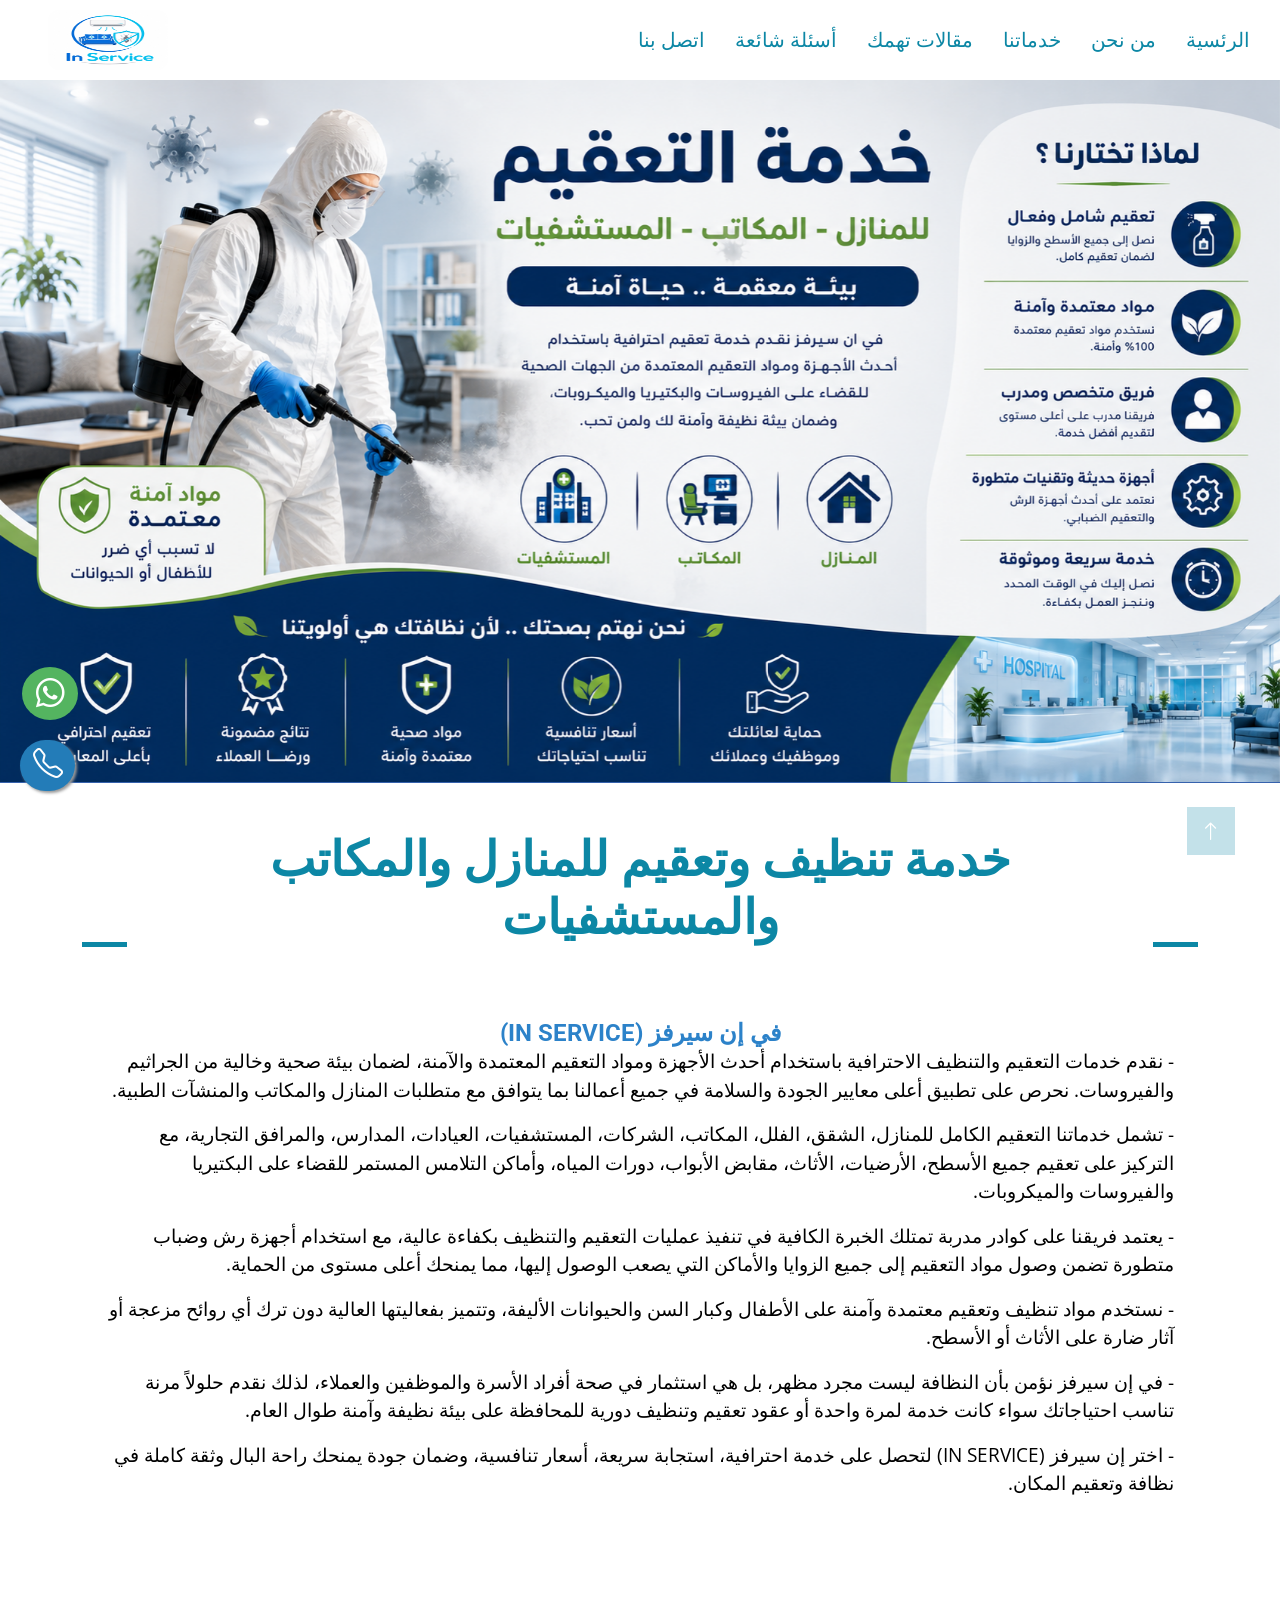
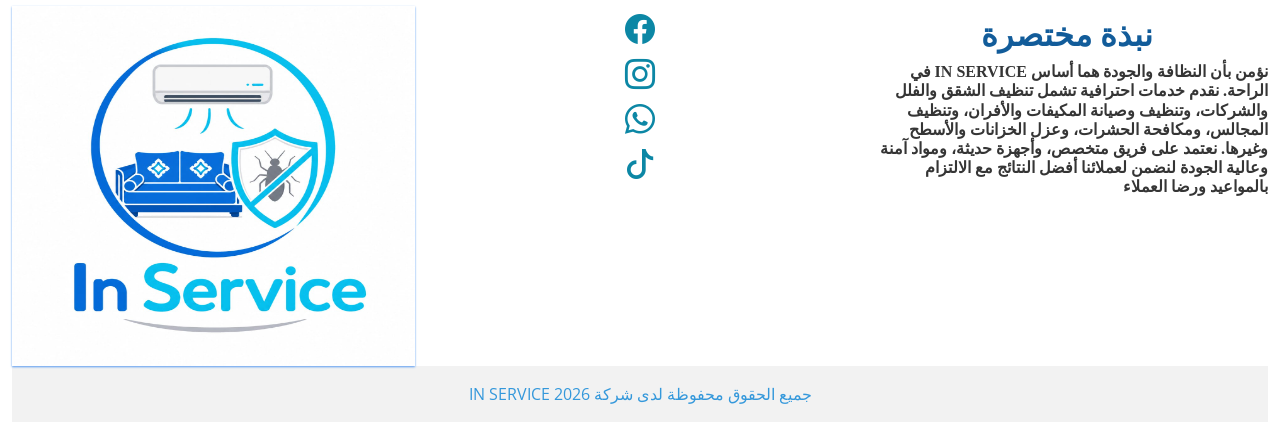
<file: servicehome.html>
<!DOCTYPE html>
<html lang="en">

<head>
    <meta charset="utf-8">
    <title> افضل شركة تنظيف شقق - فلل - شركة ان سيرفز </title>
    <meta content="width=device-width, initial-scale=1.0" name="viewport">
    <meta content="" name="keywords">
    <meta content="" name="description">

    <!-- Favicon -->
    <link href="img/logo.4.jpeg" rel="icon">

    <!-- Google Web Fonts -->
    <link rel="preconnect" href="https://fonts.googleapis.com">
    <link rel="preconnect" href="https://fonts.gstatic.com" crossorigin>
    <link href="https://fonts.googleapis.com/css2?family=Open+Sans:wght@400;500&family=Roboto:wght@500;700;900&display=swap" rel="stylesheet"> 

    <!-- Icon Font Stylesheet -->
    <link href="https://cdnjs.cloudflare.com/ajax/libs/font-awesome/5.10.0/css/all.min.css" rel="stylesheet">
    <link href="https://cdn.jsdelivr.net/npm/bootstrap-icons@1.4.1/font/bootstrap-icons.css" rel="stylesheet">

    <!-- Libraries Stylesheet -->
    <link href="lib/animate/animate.min.css" rel="stylesheet">
    <link href="lib/owlcarousel/assets/owl.carousel.min.css" rel="stylesheet">
    <link href="lib/lightbox/css/lightbox.min.css" rel="stylesheet">

    <!-- Customized Bootstrap Stylesheet -->
    <link href="css/bootstrap.min.css" rel="stylesheet">

    <!-- Template Stylesheet -->
    <link href="css/style.css" rel="stylesheet">
    <style>
       
        h4{
         color: rgb(44, 130, 201);
        }
        p{
         font-size: 19px;
         color: #000;
        }
     </style>
</head>

<body>
    <!-- Spinner Start -->
    <div style="background-color: #0c87a5;" id="spinner" class="show bg-white position-fixed translate-middle w-100 vh-100 top-50 start-50 d-flex align-items-center justify-content-center">
        <div class="spinner-grow text-primary" style="width: 3rem; height: 3rem;background: #339933;" role="status">
            <span class="sr-only">Loading...</span>
        </div>
    </div>
    <!-- Spinner End -->

    <!-- Navbar Start -->
   <nav class="navbar navbar-expand-lg bg-white navbar-light sticky-top p-0">
        <a href="index.html" class="navbar-brand d-flex align-items-center px-4 px-lg-5">
            <img style="width:120px;height:60px;border-radius:12px" src="img/logo.4.jpeg" />
        </a>
        <button type="button" class="navbar-toggler me-4" data-bs-toggle="collapse" data-bs-target="#navbarCollapse">
            <span class="navbar-toggler-icon"></span>
        </button>
        <div class="collapse navbar-collapse" id="navbarCollapse" dir="rtl">
            <div class="navbar-nav ms-auto p-4 p-lg-0">
                <a href="index.html" class="nav-item nav-link active">الرئسية</a>
                <a href="index.html#about" class="nav-item nav-link">من نحن</a>
                <a href="index.html#service" class="nav-item nav-link">خدماتنا</a>
                <a href="index.html#project" class="nav-item nav-link">مقالات تهمك</a>
                <a href="index.html#Quote" class="nav-item nav-link"> أسئلة شائعة </a>

                <!--<div class="nav-item dropdown">
                    <a href="#" class="nav-link dropdown-toggle" data-bs-toggle="dropdown">Pages</a>
                    <div class="dropdown-menu fade-up m-0">
                        <a href="feature.html" class="dropdown-item">Feature</a>
                        <a href="quote.html" class="dropdown-item">Free Quote</a>
                        <a href="team.html" class="dropdown-item">Our Team</a>
                        <a href="testimonial.html" class="dropdown-item">Testimonial</a>
                        <a href="404.html" class="dropdown-item">404 Page</a>
                    </div>
                </div>-->
                <a href="#contact" class="nav-item nav-link">اتصل بنا</a>
            </div>
        </div>
    </nav>
    <!-- Navbar End -->
  <div id="carouselExampleCaptions" class="carousel slide" data-bs-ride="carousel" style="border-bottom: 1px solid #3662ad;">
       
        <div class="carousel-inner">
            <div class="carousel-item active">
                <img src="img/shome.png" class="d-block w-100" alt="...">
                <div class="carousel-caption d-none d-md-block">
                    <h5></h5>
                </div>
            </div>
           
            
        </div>
       
       
    </div>

    <!-- Team Start -->
    <div class="container-xxl py-5">
        <div class="container">
            <div class="section-title text-center">
                <h1 class="display-5 mb-5">خدمة تنظيف وتعقيم للمنازل والمكاتب والمستشفيات</h1>
            </div>
            <div class="row g-4"dir="rtl">
                <!-- 000 000    00  -->
                <div class="col-lg-12 col-md-12 wow fadeInUp" data-wow-delay="0.1s">
                    <div class="team-item">
                       
                        <div class="p-4">
                            <h4 class="mb-0"> في إن سيرفز (IN SERVICE) </h4>
                            <p> - نقدم خدمات التعقيم والتنظيف الاحترافية باستخدام أحدث الأجهزة ومواد التعقيم المعتمدة والآمنة، لضمان بيئة صحية وخالية من الجراثيم والفيروسات. نحرص على تطبيق أعلى معايير الجودة والسلامة في جميع أعمالنا بما يتوافق مع متطلبات المنازل والمكاتب والمنشآت الطبية.</p>
                            <p>- تشمل خدماتنا التعقيم الكامل للمنازل، الشقق، الفلل، المكاتب، الشركات، المستشفيات، العيادات، المدارس، والمرافق التجارية، مع التركيز على تعقيم جميع الأسطح، الأرضيات، الأثاث، مقابض الأبواب، دورات المياه، وأماكن التلامس المستمر للقضاء على البكتيريا والفيروسات والميكروبات.</p>
                            <p>- يعتمد فريقنا على كوادر مدربة تمتلك الخبرة الكافية في تنفيذ عمليات التعقيم والتنظيف بكفاءة عالية، مع استخدام أجهزة رش وضباب متطورة تضمن وصول مواد التعقيم إلى جميع الزوايا والأماكن التي يصعب الوصول إليها، مما يمنحك أعلى مستوى من الحماية.</p> 
                            <p>- نستخدم مواد تنظيف وتعقيم معتمدة وآمنة على الأطفال وكبار السن والحيوانات الأليفة، وتتميز بفعاليتها العالية دون ترك أي روائح مزعجة أو آثار ضارة على الأثاث أو الأسطح.</p>
                            <p>- في إن سيرفز نؤمن بأن النظافة ليست مجرد مظهر، بل هي استثمار في صحة أفراد الأسرة والموظفين والعملاء، لذلك نقدم حلولاً مرنة تناسب احتياجاتك سواء كانت خدمة لمرة واحدة أو عقود تعقيم وتنظيف دورية للمحافظة على بيئة نظيفة وآمنة طوال العام.</p>
                            <p>- اختر إن سيرفز (IN SERVICE) لتحصل على خدمة احترافية، استجابة سريعة، أسعار تنافسية، وضمان جودة يمنحك راحة البال وثقة كاملة في نظافة وتعقيم المكان.</p>
                        </div>
                    </div>
                </div>
                <!--  0000000000          00000000000-->
            </div>
        </div>
    </div>
    <!-- Team End -->
        
   

  
 <div id="contact" class="contact-box">
      <div class="container-fluid">
         
          <div class="row">
              <div class="col-lg-12 col-xs-12">
                  <div class="contact-block">
                      <form id="contactForm">
                          <div class="row">
                              <div class="col-md-4">
                                  <div class="form-group" style="padding-top:10px">
                                      <div class="form-group" style="padding-top:10px">
                                          <img style="width:100%;height:40vh;box-shadow: 0px 1px 2px #599bf1;" src="img/logo.4.jpeg">
                                          <div class="help-block with-errors"></div>
                                      </div>
                                      <div class="help-block with-errors"></div>
                                  </div>
                              </div>
                              <div class="col-md-4" style="padding-top:10px">
                                  <div class="form-group">
                                      <ul style="padding:10px;text-align:center;display: grid;list-style: none;">
                                          <li style="font-size:30px;"><a target="_blank" href="" class="bi bi-facebook"></a></li>
                                          <li style="font-size:30px;"><a target="_blank" href="" class="bi bi-instagram"></a></li>
                                          <li style="font-size:30px;"><a target="_blank" href="" class="bi bi-whatsapp"></a></li>
                                          <li style="font-size:30px;"><a target="_blank" href="" class="bi bi-tiktok"></a></li>

                                        </ul>
                                  </div>
                              </div>
                              <div class="col-md-4" style="padding-top:30px;text-align:center;">
                                  <h2 style="color: #125c9a;">  نبذة مختصرة  </h2>
                                  <h6 style="text-align:right;font-family: serif;">
في IN SERVICE نؤمن بأن النظافة والجودة هما أساس الراحة. نقدم خدمات احترافية تشمل تنظيف الشقق والفلل والشركات، وتنظيف وصيانة المكيفات والأفران، وتنظيف المجالس، ومكافحة الحشرات، وعزل الخزانات والأسطح وغيرها. نعتمد على فريق متخصص، وأجهزة حديثة، ومواد آمنة وعالية الجودة لنضمن لعملائنا أفضل النتائج مع الالتزام بالمواعيد ورضا العملاء                                  </h6>
                                  
                              </div>                                                    
                          </div>
                      </form>
                      <div class="text-center p-3" style="background-color: rgba(0, 0, 0, 0.05);color: #3498db;" dir="rtl">
                            جميع الحقوق محفوظة لدى شركة IN SERVICE 2026
                       
                      </div>
                  </div>
              </div>
          </div>
      </div>
  </div>

    <!-- Footer End -->
    <!-- Back to Top -->
    <a style="background-color: #0c87a5;border: #0c87a5;" href="#" class="btn btn-lg btn-primary btn-lg-square rounded-0 back-to-top"><i class="bi bi-arrow-up"></i></a>

    <a class="whats-app"href="" target="_blank"><i class="bi bi-telephone"></i></a>
    <a href="" id="fixedWhatsAppIcon" class="wow zoomIn" target="_blank"><i style="font-size: larger;" class="bi bi-whatsapp"></i></a>
  
    <!-- JavaScript Libraries -->
    <script src="https://code.jquery.com/jquery-3.4.1.min.js"></script>
    <script src="https://cdn.jsdelivr.net/npm/bootstrap@5.0.0/dist/js/bootstrap.bundle.min.js"></script>
    <script src="lib/wow/wow.min.js"></script>
    <script src="lib/easing/easing.min.js"></script>
    <script src="lib/waypoints/waypoints.min.js"></script>
    <script src="lib/counterup/counterup.min.js"></script>
    <script src="lib/owlcarousel/owl.carousel.min.js"></script>

    <!-- Template Javascript -->
    <script src="js/main.js"></script>
</body>

</html>
</file>
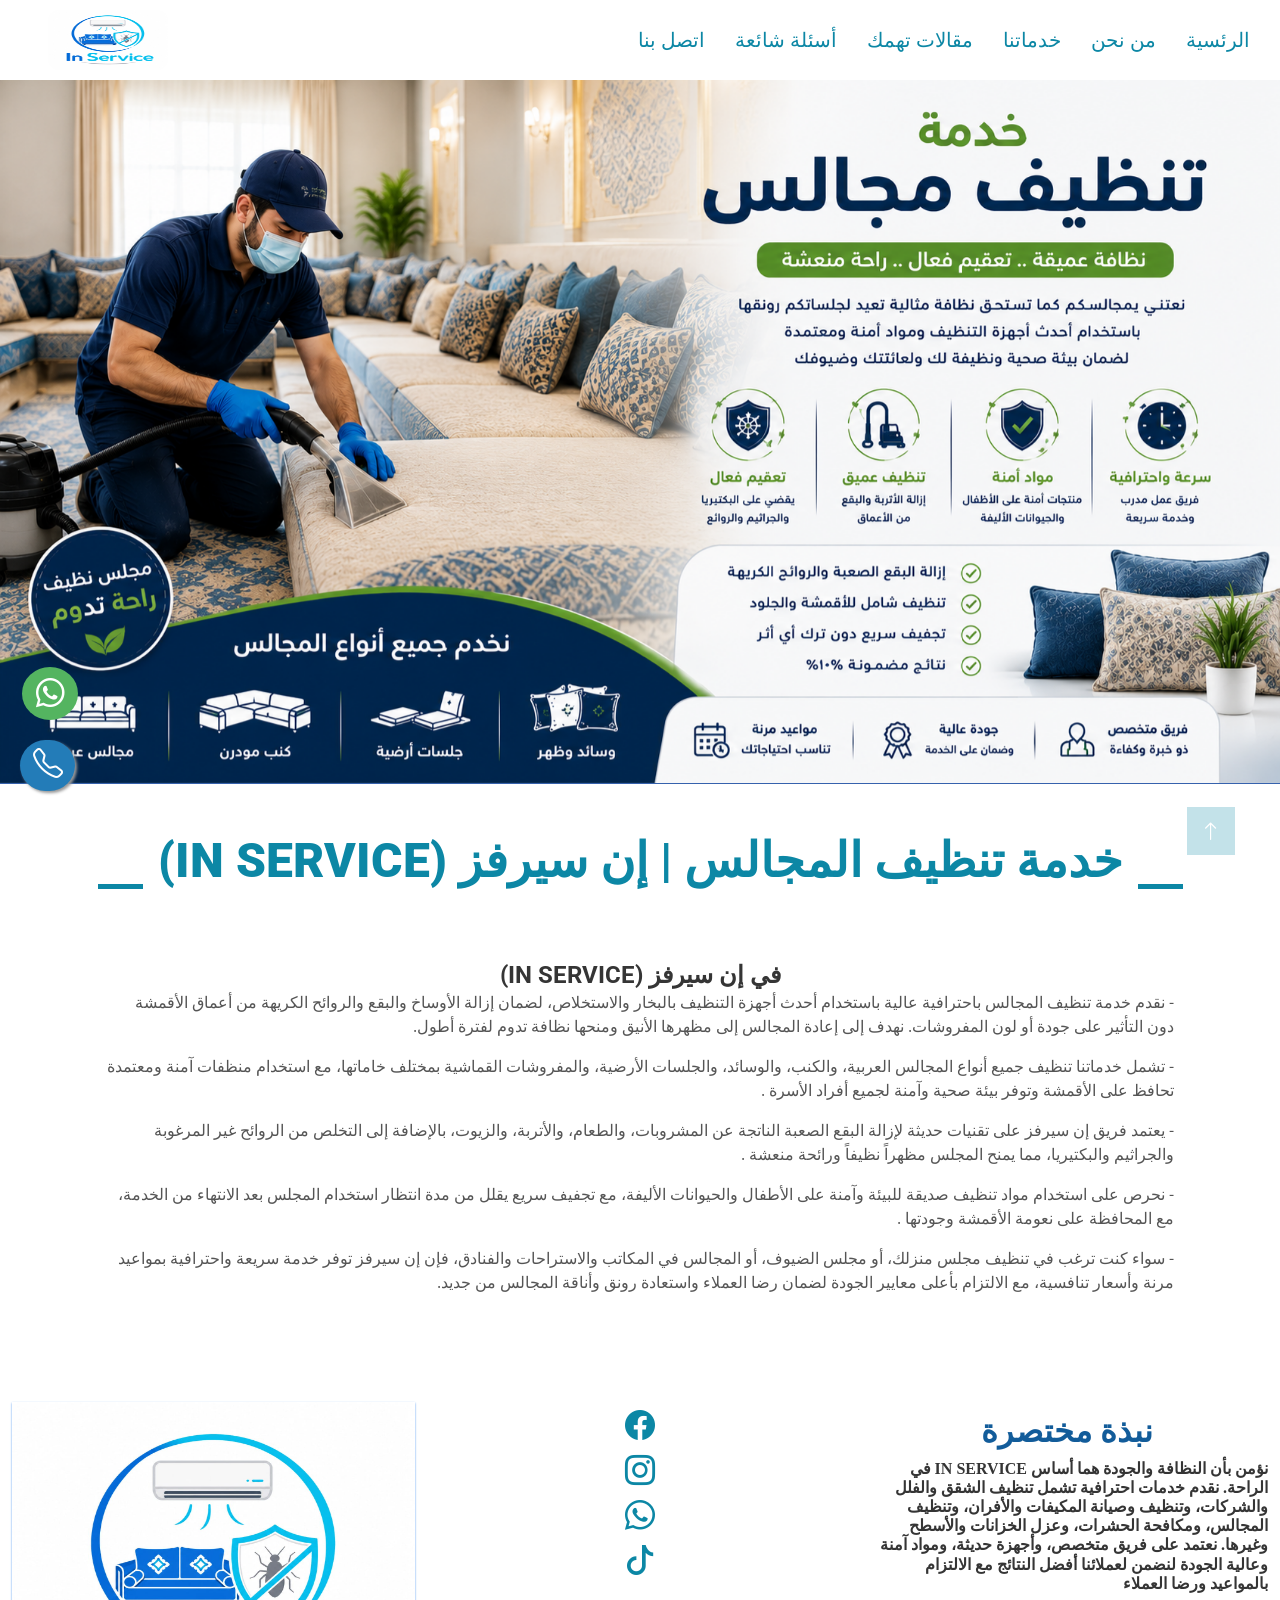
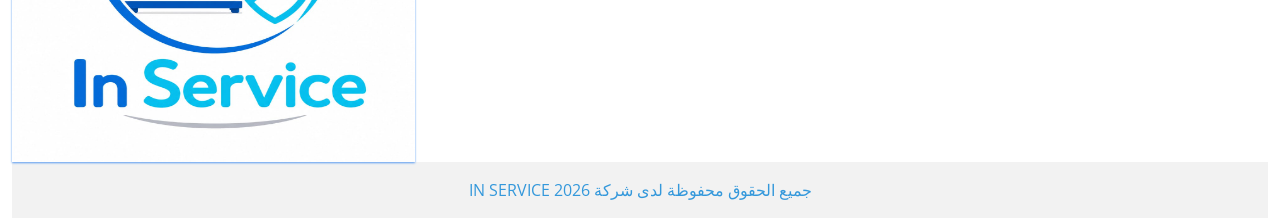
<file: testimonial.html>
<!DOCTYPE html>
<html lang="en">

<head>
    <meta charset="utf-8">
    <title>افضل شركة تنظيف مجالس  ان سيرفز  </title>
    <meta content="width=device-width, initial-scale=1.0" name="viewport">
    <meta content="" name="keywords">
    <meta content="" name="description">

    <!-- Favicon -->
    <link href="img/logo.4.jpeg" rel="icon">

    <!-- Google Web Fonts -->
    <link rel="preconnect" href="https://fonts.googleapis.com">
    <link rel="preconnect" href="https://fonts.gstatic.com" crossorigin>
    <link href="https://fonts.googleapis.com/css2?family=Open+Sans:wght@400;500&family=Roboto:wght@500;700;900&display=swap" rel="stylesheet"> 

    <!-- Icon Font Stylesheet -->
    <link href="https://cdnjs.cloudflare.com/ajax/libs/font-awesome/5.10.0/css/all.min.css" rel="stylesheet">
    <link href="https://cdn.jsdelivr.net/npm/bootstrap-icons@1.4.1/font/bootstrap-icons.css" rel="stylesheet">

    <!-- Libraries Stylesheet -->
    <link href="lib/animate/animate.min.css" rel="stylesheet">
    <link href="lib/owlcarousel/assets/owl.carousel.min.css" rel="stylesheet">
    <link href="lib/lightbox/css/lightbox.min.css" rel="stylesheet">

    <!-- Customized Bootstrap Stylesheet -->
    <link href="css/bootstrap.min.css" rel="stylesheet">

    <!-- Template Stylesheet -->
    <link href="css/style.css" rel="stylesheet">
</head>

<body>
    <!-- Spinner Start -->
    <div style="background-color: #0c87a5;" id="spinner" class="show bg-white position-fixed translate-middle w-100 vh-100 top-50 start-50 d-flex align-items-center justify-content-center">
        <div class="spinner-grow text-primary" style="width: 3rem; height: 3rem;" role="status">
            <span class="sr-only">Loading...</span>
        </div>
    </div>
    <!-- Spinner End -->


    <!-- Topbar Start -->
    <!--<div class="container-fluid bg-light p-0">
        <div class="row gx-0 d-none d-lg-flex">
            <div class="col-lg-7 px-5 text-start">
                <div class="h-100 d-inline-flex align-items-center py-3 me-4">
                    <small class="fa fa-map-marker-alt text-primary me-2"></small>
                    <small>123 Street, New York, USA</small>
                </div>
                <div class="h-100 d-inline-flex align-items-center py-3">
                    <small class="far fa-clock text-primary me-2"></small>
                    <small>Mon - Fri : 09.00 AM - 09.00 PM</small>
                </div>
            </div>
            <div class="col-lg-5 px-5 text-end">
                <div class="h-100 d-inline-flex align-items-center py-3 me-4">
                    <small class="fa fa-phone-alt text-primary me-2"></small>
                    <small>+012 345 6789</small>
                </div>
                <div class="h-100 d-inline-flex align-items-center">
                    <a class="btn btn-sm-square bg-white text-primary me-1" href=""><i class="fab fa-facebook-f"></i></a>
                    <a class="btn btn-sm-square bg-white text-primary me-1" href=""><i class="fab fa-twitter"></i></a>
                    <a class="btn btn-sm-square bg-white text-primary me-1" href=""><i class="fab fa-linkedin-in"></i></a>
                    <a class="btn btn-sm-square bg-white text-primary me-0" href=""><i class="fab fa-instagram"></i></a>
                </div>
            </div>
        </div>
    </div>-->
    <!-- Topbar End -->


    <!-- Navbar Start -->
  <nav class="navbar navbar-expand-lg bg-white navbar-light sticky-top p-0">
        <a href="index.html" class="navbar-brand d-flex align-items-center px-4 px-lg-5">
            <img style="width:120px;height:60px;border-radius:12px" src="img/logo.4.jpeg" />
        </a>
        <button type="button" class="navbar-toggler me-4" data-bs-toggle="collapse" data-bs-target="#navbarCollapse">
            <span class="navbar-toggler-icon"></span>
        </button>
        <div class="collapse navbar-collapse" id="navbarCollapse" dir="rtl">
            <div class="navbar-nav ms-auto p-4 p-lg-0">
                <a href="index.html" class="nav-item nav-link active">الرئسية</a>
                <a href="index.html#about" class="nav-item nav-link">من نحن</a>
                <a href="index.html#service" class="nav-item nav-link">خدماتنا</a>
                <a href="index.html#project" class="nav-item nav-link">مقالات تهمك</a>
                <a href="index.html#Quote" class="nav-item nav-link"> أسئلة شائعة </a>

                <!--<div class="nav-item dropdown">
                    <a href="#" class="nav-link dropdown-toggle" data-bs-toggle="dropdown">Pages</a>
                    <div class="dropdown-menu fade-up m-0">
                        <a href="feature.html" class="dropdown-item">Feature</a>
                        <a href="quote.html" class="dropdown-item">Free Quote</a>
                        <a href="team.html" class="dropdown-item">Our Team</a>
                        <a href="testimonial.html" class="dropdown-item">Testimonial</a>
                        <a href="404.html" class="dropdown-item">404 Page</a>
                    </div>
                </div>-->
                <a href="#contact" class="nav-item nav-link">اتصل بنا</a>
            </div>
        </div>
    </nav>
    <!-- Navbar End -->
<div id="carouselExampleCaptions" class="carousel slide" data-bs-ride="carousel" style="border-bottom: 1px solid #3662ad;">
       
        <div class="carousel-inner">
            <div class="carousel-item active">
                <img src="img/smagals.png" class="d-block w-100" alt="...">
                <div class="carousel-caption d-none d-md-block">
                    <h5></h5>
                </div>
            </div>
           
            
        </div>
       
       
    </div>

   <!-- Team Start -->
    <div class="container-xxl py-5">
        <div class="container">
            <div class="section-title text-center">
                <h1 class="display-5 mb-5">(IN SERVICE) خدمة تنظيف المجالس | إن سيرفز  </h1>
            </div>
            <div class="row g-4"dir="rtl">
                <!-- 000 000    00  -->
                <div class="col-lg-12 col-md-12 wow fadeInUp" data-wow-delay="0.1s">
                    <div class="team-item">
                       
                        <div class="p-4">
                            <h4 class="mb-0"> في إن سيرفز (IN SERVICE) </h4>
                            <p> - نقدم خدمة تنظيف المجالس باحترافية عالية باستخدام أحدث أجهزة التنظيف بالبخار والاستخلاص، لضمان إزالة الأوساخ والبقع والروائح الكريهة من أعماق الأقمشة دون التأثير على جودة أو لون المفروشات. نهدف إلى إعادة المجالس إلى مظهرها الأنيق ومنحها نظافة تدوم لفترة أطول.</p>
                            <p>- تشمل خدماتنا تنظيف جميع أنواع المجالس العربية، والكنب، والوسائد، والجلسات الأرضية، والمفروشات القماشية بمختلف خاماتها، مع استخدام منظفات آمنة ومعتمدة تحافظ على الأقمشة وتوفر بيئة صحية وآمنة لجميع أفراد الأسرة .</p>
                            <p>- يعتمد فريق إن سيرفز على تقنيات حديثة لإزالة البقع الصعبة الناتجة عن المشروبات، والطعام، والأتربة، والزيوت، بالإضافة إلى التخلص من الروائح غير المرغوبة والجراثيم والبكتيريا، مما يمنح المجلس مظهراً نظيفاً ورائحة منعشة .</p> 
                            <p>- نحرص على استخدام مواد تنظيف صديقة للبيئة وآمنة على الأطفال والحيوانات الأليفة، مع تجفيف سريع يقلل من مدة انتظار استخدام المجلس بعد الانتهاء من الخدمة، مع المحافظة على نعومة الأقمشة وجودتها .</p>
                            <p>- سواء كنت ترغب في تنظيف مجلس منزلك، أو مجلس الضيوف، أو المجالس في المكاتب والاستراحات والفنادق، فإن إن سيرفز توفر خدمة سريعة واحترافية بمواعيد مرنة وأسعار تنافسية، مع الالتزام بأعلى معايير الجودة لضمان رضا العملاء واستعادة رونق وأناقة المجالس من جديد.</p>
                        </div>
                    </div>
                </div>
                <!--  0000000000          00000000000-->
            </div>
        </div>
    </div>
    <!-- Team End -->
        
    <!-- Testimonial Start -->
    <!--<div class="container-xxl py-5 wow fadeInUp" data-wow-delay="0.1s">
        <div class="container">
            <div class="section-title text-center">
                <h1 class="display-5 mb-5">Testimonial</h1>
            </div>
            <div class="owl-carousel testimonial-carousel">
                <div class="testimonial-item text-center">
                    <img class="img-fluid bg-light p-2 mx-auto mb-3" src="img/testimonial-1.jpg" style="width: 90px; height: 90px;">
                    <div class="testimonial-text text-center p-4">
                        <p>Clita clita tempor justo dolor ipsum amet kasd amet duo justo duo duo labore sed sed. Magna ut diam sit et amet stet eos sed clita erat magna elitr erat sit sit erat at rebum justo sea clita.</p>
                        <h5 class="mb-1">Client Name</h5>
                        <span class="fst-italic">Profession</span>
                    </div>
                </div>
                <div class="testimonial-item text-center">
                    <img class="img-fluid bg-light p-2 mx-auto mb-3" src="img/testimonial-2.jpg" style="width: 90px; height: 90px;">
                    <div class="testimonial-text text-center p-4">
                        <p>Clita clita tempor justo dolor ipsum amet kasd amet duo justo duo duo labore sed sed. Magna ut diam sit et amet stet eos sed clita erat magna elitr erat sit sit erat at rebum justo sea clita.</p>
                        <h5 class="mb-1">Client Name</h5>
                        <span class="fst-italic">Profession</span>
                    </div>
                </div>
                <div class="testimonial-item text-center">
                    <img class="img-fluid bg-light p-2 mx-auto mb-3" src="img/testimonial-3.jpg" style="width: 90px; height: 90px;">
                    <div class="testimonial-text text-center p-4">
                        <p>Clita clita tempor justo dolor ipsum amet kasd amet duo justo duo duo labore sed sed. Magna ut diam sit et amet stet eos sed clita erat magna elitr erat sit sit erat at rebum justo sea clita.</p>
                        <h5 class="mb-1">Client Name</h5>
                        <span class="fst-italic">Profession</span>
                    </div>
                </div>
            </div>
        </div>
    </div>-->
    <!-- Testimonial End -->
        

    <!-- Footer Start -->
  <div id="contact" class="contact-box">
      <div class="container-fluid">
         
          <div class="row">
              <div class="col-lg-12 col-xs-12">
                  <div class="contact-block">
                      <form id="contactForm">
                          <div class="row">
                              <div class="col-md-4">
                                  <div class="form-group" style="padding-top:10px">
                                      <div class="form-group" style="padding-top:10px">
                                          <img style="width:100%;height:40vh;box-shadow: 0px 1px 2px #599bf1;" src="img/logo.4.jpeg">
                                          <div class="help-block with-errors"></div>
                                      </div>
                                      <div class="help-block with-errors"></div>
                                  </div>
                              </div>
                              <div class="col-md-4" style="padding-top:10px">
                                  <div class="form-group">
                                      <ul style="padding:10px;text-align:center;display: grid;list-style: none;">
                                          <li style="font-size:30px;"><a target="_blank" href="" class="bi bi-facebook"></a></li>
                                          <li style="font-size:30px;"><a target="_blank" href="" class="bi bi-instagram"></a></li>
                                          <li style="font-size:30px;"><a target="_blank" href="" class="bi bi-whatsapp"></a></li>
                                          <li style="font-size:30px;"><a target="_blank" href="" class="bi bi-tiktok"></a></li>

                                        </ul>
                                  </div>
                              </div>
                              <div class="col-md-4" style="padding-top:30px;text-align:center;">
                                  <h2 style="color: #125c9a;">  نبذة مختصرة  </h2>
                                  <h6 style="text-align:right;font-family: serif;">
في IN SERVICE نؤمن بأن النظافة والجودة هما أساس الراحة. نقدم خدمات احترافية تشمل تنظيف الشقق والفلل والشركات، وتنظيف وصيانة المكيفات والأفران، وتنظيف المجالس، ومكافحة الحشرات، وعزل الخزانات والأسطح وغيرها. نعتمد على فريق متخصص، وأجهزة حديثة، ومواد آمنة وعالية الجودة لنضمن لعملائنا أفضل النتائج مع الالتزام بالمواعيد ورضا العملاء                                  </h6>
                                  
                              </div>                                                    
                          </div>
                      </form>
                      <div class="text-center p-3" style="background-color: rgba(0, 0, 0, 0.05);color: #3498db;" dir="rtl">
                            جميع الحقوق محفوظة لدى شركة IN SERVICE 2026
                       
                      </div>
                  </div>
              </div>
          </div>
      </div>
  </div>

    <!-- Footer End -->
    <!-- Back to Top -->
    <a style="background-color: #0c87a5;border: #0c87a5;" href="#" class="btn btn-lg btn-primary btn-lg-square rounded-0 back-to-top"><i class="bi bi-arrow-up"></i></a>

    <a class="whats-app"href="" target="_blank"><i class="bi bi-telephone"></i></a>
    <a href="" id="fixedWhatsAppIcon" class="wow zoomIn" target="_blank"><i style="font-size: larger;" class="bi bi-whatsapp"></i></a>
  

    <!-- JavaScript Libraries -->
    <script src="https://code.jquery.com/jquery-3.4.1.min.js"></script>
    <script src="https://cdn.jsdelivr.net/npm/bootstrap@5.0.0/dist/js/bootstrap.bundle.min.js"></script>
    <script src="lib/wow/wow.min.js"></script>
    <script src="lib/easing/easing.min.js"></script>
    <script src="lib/waypoints/waypoints.min.js"></script>
    <script src="lib/counterup/counterup.min.js"></script>
    <script src="lib/owlcarousel/owl.carousel.min.js"></script>
    <script src="lib/isotope/isotope.pkgd.min.js"></script>
    <script src="lib/lightbox/js/lightbox.min.js"></script>

    <!-- Template Javascript -->
    <script src="js/main.js"></script>
</body>

</html>
</file>
<file: css/style.css>
/********** Template CSS **********/
:root {
    --primary: #a7d8f5;
    --light: #F5F5F5;
    --dark: #353535;
}

.fw-medium {
    font-weight: 500 !important;
}

.fw-bold {
    font-weight: 700 !important;
}

.fw-black {
    font-weight: 900 !important;
}

.back-to-top {
    position: fixed;
    display: none;
    right: 45px;
    bottom: 45px;
    z-index: 99;
}


/*** Spinner ***/
#spinner {
    opacity: 0;
    visibility: hidden;
    transition: opacity .5s ease-out, visibility 0s linear .5s;
    z-index: 99999;
}

#spinner.show {
    transition: opacity .5s ease-out, visibility 0s linear 0s;
    visibility: visible;
    opacity: 1;
}


/*** Button ***/
.btn {
    font-weight: 500;
    transition: .5s;
}

.btn.btn-primary,
.btn.btn-secondary {
    color: #FFFFFF;
}

.btn-square {
    width: 38px;
    height: 38px;
}

.btn-sm-square {
    width: 32px;
    height: 32px;
}

.btn-lg-square {
    width: 48px;
    height: 48px;
}

.btn-square,
.btn-sm-square,
.btn-lg-square {
    padding: 0;
    display: flex;
    align-items: center;
    justify-content: center;
    font-weight: normal;
}

/*** Navbar ***/
.navbar .dropdown-toggle::after {
    border: none;
    content: "\f107";
    font-family: "Font Awesome 5 Free";
    font-weight: 900;
    vertical-align: middle;
    margin-left: 8px;
}

.navbar-light .navbar-nav .nav-link {
    margin-right: 30px;
    padding: 25px 0;
    color: #FFFFFF;
    font-size: 20px;
    font-weight: 500;
    text-transform: uppercase;
    outline: none;
}

.navbar-light .navbar-nav .nav-link:hover,
.navbar-light .navbar-nav .nav-link.active {
    color: #0c87a5;
}

@media (max-width: 991.98px) {
    .navbar-light .navbar-nav .nav-link  {
        margin-right: 0;
        padding: 10px 0;
    }

    .navbar-light .navbar-nav {
        border-top: 1px solid #EEEEEE;
    }
}

.navbar-light .navbar-brand,
.navbar-light a.btn {
    height: 75px;
}

.navbar-light .navbar-nav .nav-link {
    color: #0c87a5;
    font-weight: 500;
}

.navbar-light.sticky-top {
    top: -100px;
    transition: .5s;
    background: #fff;
}

@media (min-width: 992px) {
    .navbar .nav-item .dropdown-menu {
        display: block;
        border: none;
        margin-top: 0;
        top: 150%;
        opacity: 0;
        visibility: hidden;
        transition: .5s;
    }

    .navbar .nav-item:hover .dropdown-menu {
        top: 100%;
        visibility: visible;
        transition: .5s;
        opacity: 1;
    }
}


/*** Header ***/
@media (max-width: 768px) {
    .header-carousel .owl-carousel-item {
        position: relative;
        min-height: 500px;
    }
    
    .header-carousel .owl-carousel-item img {
        position: absolute;
        width: 100%;
        height: 100%;
        object-fit: cover;
    }

    .header-carousel .owl-carousel-item h5,
    .header-carousel .owl-carousel-item p {
        font-size: 14px !important;
        font-weight: 400 !important;
    }

    .header-carousel .owl-carousel-item h1 {
        font-size: 30px;
        font-weight: 600;
    }
}

.header-carousel .owl-nav {
    position: absolute;
    width: 200px;
    height: 45px;
    bottom: 30px;
    left: 50%;
    transform: translateX(-50%);
    display: flex;
    justify-content: space-between;
}

.header-carousel .owl-nav .owl-prev,
.header-carousel .owl-nav .owl-next {
    width: 45px;
    height: 45px;
    display: flex;
    align-items: center;
    justify-content: center;
    color: #FFFFFF;
    background: transparent;
    border: 1px solid #FFFFFF;
    font-size: 22px;
    transition: .5s;
}

.header-carousel .owl-nav .owl-prev:hover,
.header-carousel .owl-nav .owl-next:hover {
    background: var(--primary);
    border-color: var(--primary);
}

.header-carousel .owl-dots {
    position: absolute;
    height: 45px;
    bottom: 30px;
    left: 50%;
    transform: translateX(-50%);
    display: flex;
    align-items: center;
    justify-content: center;
}

.header-carousel .owl-dot {
    position: relative;
    display: inline-block;
    margin: 0 5px;
    width: 15px;
    height: 15px;
    background: transparent;
    border: 1px solid #FFFFFF;
    transition: .5s;
}

.header-carousel .owl-dot::after {
    position: absolute;
    content: "";
    width: 5px;
    height: 5px;
    top: 4px;
    left: 4px;
    background: transparent;
    border: 1px solid #FFFFFF;
}

.header-carousel .owl-dot.active {
    background: var(--primary);
    border-color: var(--primary);
}

.page-header {
    background: linear-gradient(rgba(53, 53, 53, .7), rgba(53, 53, 53, .7)), url(../img/carousel-1.jpg) center center no-repeat;
    background-size: cover;
}

.breadcrumb-item + .breadcrumb-item::before {
    color: var(--light);
}


/*** Section Title ***/
.section-title h1 {
    position: relative;
    display: inline-block;
    padding: 0 60px;
    color: #0c87a5;
}

.section-title.text-start h1 {
    padding-left: 0;
}

.section-title h1::before,
.section-title h1::after {
    position: absolute;
    content: "";
    width: 45px;
    height: 5px;
    bottom: 0;
    background: #0c87a5;
}

.section-title h1::before {
    left: 0;
}

.section-title h1::after {
    right: 0;
}

.section-title.text-start h1::before {
    display: none;
}


/*** About ***/
@media (min-width: 992px) {
    .container.about {
        max-width: 100% !important;
    }

    .about-text  {
        padding-right: calc(((100% - 960px) / 2) + .75rem);
    }
}

@media (min-width: 1200px) {
    .about-text  {
        padding-right: calc(((100% - 1140px) / 2) + .75rem);
    }
}

@media (min-width: 1400px) {
    .about-text  {
        padding-right: calc(((100% - 1320px) / 2) + .75rem);
    }
}


/*** Service ***/
.service-item img {
    transition: .5s;
}

.service-item:hover img {
    transform: scale(1.1);
}


/*** Feature ***/
@media (min-width: 992px) {
    .container.feature {
        max-width: 100% !important;
    }

    .feature-text  {
        padding-left: calc(((100% - 960px) / 2) + .75rem);
    }
}

@media (min-width: 1200px) {
    .feature-text  {
        padding-left: calc(((100% - 1140px) / 2) + .75rem);
    }
}

@media (min-width: 1400px) {
    .feature-text  {
        padding-left: calc(((100% - 1320px) / 2) + .75rem);
    }
}


/*** Project Portfolio ***/
#portfolio-flters li {
    display: inline-block;
    font-weight: 500;
    color: var(--dark);
    cursor: pointer;
    transition: .5s;
    border-bottom: 2px solid transparent;
}

#portfolio-flters li:hover,
#portfolio-flters li.active {
    color: var(--primary);
    border-color: var(--primary);
}

.portfolio-item img {
    transition: .5s;
}

.portfolio-item:hover img {
    transform: scale(1.1);
}

.portfolio-item .portfolio-overlay {
    position: absolute;
    display: flex;
    align-items: center;
    justify-content: center;
    width: 0;
    height: 0;
    bottom: 0;
    left: 50%;
    background: rgba(53, 53, 53, .7);
    transition: .5s;
}

.portfolio-item:hover .portfolio-overlay {
    width: 100%;
    height: 100%;
    left: 0;
}

.portfolio-item .portfolio-overlay .btn {
    opacity: 0;
}

.portfolio-item:hover .portfolio-overlay .btn {
    opacity: 1;
}


/*** Quote 
@media (min-width: 992px) {
    .container.quote {
        max-width: 100% !important;
    }

    .quote-text  {
        padding-right: calc(((100% - 960px) / 2) + .75rem);
    }
}

@media (min-width: 1200px) {
    .quote-text  {
        padding-right: calc(((100% - 1140px) / 2) + .75rem);
    }
}

@media (min-width: 1400px) {
    .quote-text  {
        padding-right: calc(((100% - 1320px) / 2) + .75rem);
    }
}
    ***/

/*** Team *
.team-item img {
    transition: .5s;
}

.team-item:hover img {
    transform: scale(1.1);
}

.team-item .team-social {
    position: absolute;
    width: 38px;
    top: 50%;
    left: -38px;
    transform: translateY(-50%);
    display: flex;
    flex-direction: column;
    background: #FFFFFF;
    transition: .5s;
}

.team-item .team-social .btn {
    color: var(--primary);
    background: #FFFFFF;
}

.team-item .team-social .btn:hover {
    color: #FFFFFF;
    background: var(--primary);
}

.team-item:hover .team-social {
    left: 0;
}
    **/

/*** Testimonial ***/
.testimonial-carousel::before {
    position: absolute;
    content: "";
    top: 0;
    left: 0;
    height: 100%;
    width: 0;
    background: linear-gradient(to right, rgba(255, 255, 255, 1) 0%, rgba(255, 255, 255, 0) 100%);
    z-index: 1;
}

.testimonial-carousel::after {
    position: absolute;
    content: "";
    top: 0;
    right: 0;
    height: 100%;
    width: 0;
    background: linear-gradient(to left, rgba(255, 255, 255, 1) 0%, rgba(255, 255, 255, 0) 100%);
    z-index: 1;
}

@media (min-width: 768px) {
    .testimonial-carousel::before,
    .testimonial-carousel::after {
        width: 200px;
    }
}

@media (min-width: 992px) {
    .testimonial-carousel::before,
    .testimonial-carousel::after {
        width: 300px;
    }
}

.testimonial-carousel .owl-item .testimonial-text {
    border: 5px solid var(--light);
    transform: scale(.8);
    transition: .5s;
}

.testimonial-carousel .owl-item.center .testimonial-text {
    transform: scale(1);
}

.testimonial-carousel .owl-nav {
    position: absolute;
    width: 350px;
    top: 10px;
    left: 50%;
    transform: translateX(-50%);
    display: flex;
    justify-content: space-between;
    opacity: 0;
    transition: .5s;
    z-index: 1;
}

.testimonial-carousel:hover .owl-nav {
    width: 300px;
    opacity: 1;
}

.testimonial-carousel .owl-nav .owl-prev,
.testimonial-carousel .owl-nav .owl-next {
    position: relative;
    color: var(--primary);
    font-size: 45px;
    transition: .5s;
}

.testimonial-carousel .owl-nav .owl-prev:hover,
.testimonial-carousel .owl-nav .owl-next:hover {
    color: var(--dark);
}


/*** Contact ***/
@media (min-width: 992px) {
    .container.contact {
        max-width: 100% !important;
    }

    .contact-text  {
        padding-left: calc(((100% - 960px) / 2) + .75rem);
    }
}

@media (min-width: 1200px) {
    .contact-text  {
        padding-left: calc(((100% - 1140px) / 2) + .75rem);
    }
}

@media (min-width: 1400px) {
    .contact-text  {
        padding-left: calc(((100% - 1320px) / 2) + .75rem);
    }
}


/*** Footer ***/
.footer {
    background: linear-gradient(rgba(53, 53, 53, .7), rgba(53, 53, 53, .7)), url(../img/footer.jpg) center center no-repeat;
    background-size: cover;
}

.footer .btn.btn-social {
    margin-right: 5px;
    width: 35px;
    height: 35px;
    display: flex;
    align-items: center;
    justify-content: center;
    color: var(--light);
    border: 1px solid #FFFFFF;
    transition: .3s;
}

.footer .btn.btn-social:hover {
    color: var(--primary);
}

.footer .btn.btn-link {
    display: block;
    margin-bottom: 5px;
    padding: 0;
    text-align: left;
    color: #FFFFFF;
    font-size: 15px;
    font-weight: normal;
    text-transform: capitalize;
    transition: .3s;
}

.footer .btn.btn-link::before {
    position: relative;
    content: "\f105";
    font-family: "Font Awesome 5 Free";
    font-weight: 900;
    margin-right: 10px;
}

.footer .btn.btn-link:hover {
    color: var(--primary);
    letter-spacing: 1px;
    box-shadow: none;
}

.footer .copyright {
    padding: 25px 0;
    font-size: 15px;
    border-top: 1px solid rgba(256, 256, 256, .1);
}

.footer .copyright a {
    color: var(--light);
}

.footer .copyright a:hover {
    color: var(--primary);
}

/*  واتساب وفون */

.whats-app {
  position: fixed;
  width: 55px;
  height: 51px;
  bottom: 109px;
  left: 20px;
  background-color: #237cb8;
  color: #FFF;
  border-radius: 50px;
  text-align: center;
  font-size: 30px;
  box-shadow: 2px 2px 3px #999;
  z-index: 100;}
  .whats{
    color: #fff;
  }


  /*  whatsapp*/
        h4{
            text-align: center;
        }
        a{
            color: #0c87a5;
        }
      #fixedWhatsAppIcon {
    display: block;
    position: fixed;
    left: 22px;
    bottom: 180px;
    width: 56px;
    height: 53px;
    background-color: #54b460;
    text-align: center;
    line-height: 50px;
    color: #fff;
    border-radius: 50%;
    font-size: 24px;
    z-index: 9999;
  }
  #fixedWhatsAppIcon:hover {
    background-color: #339933;
  } 
  /*  whatsapp*/
</file>
